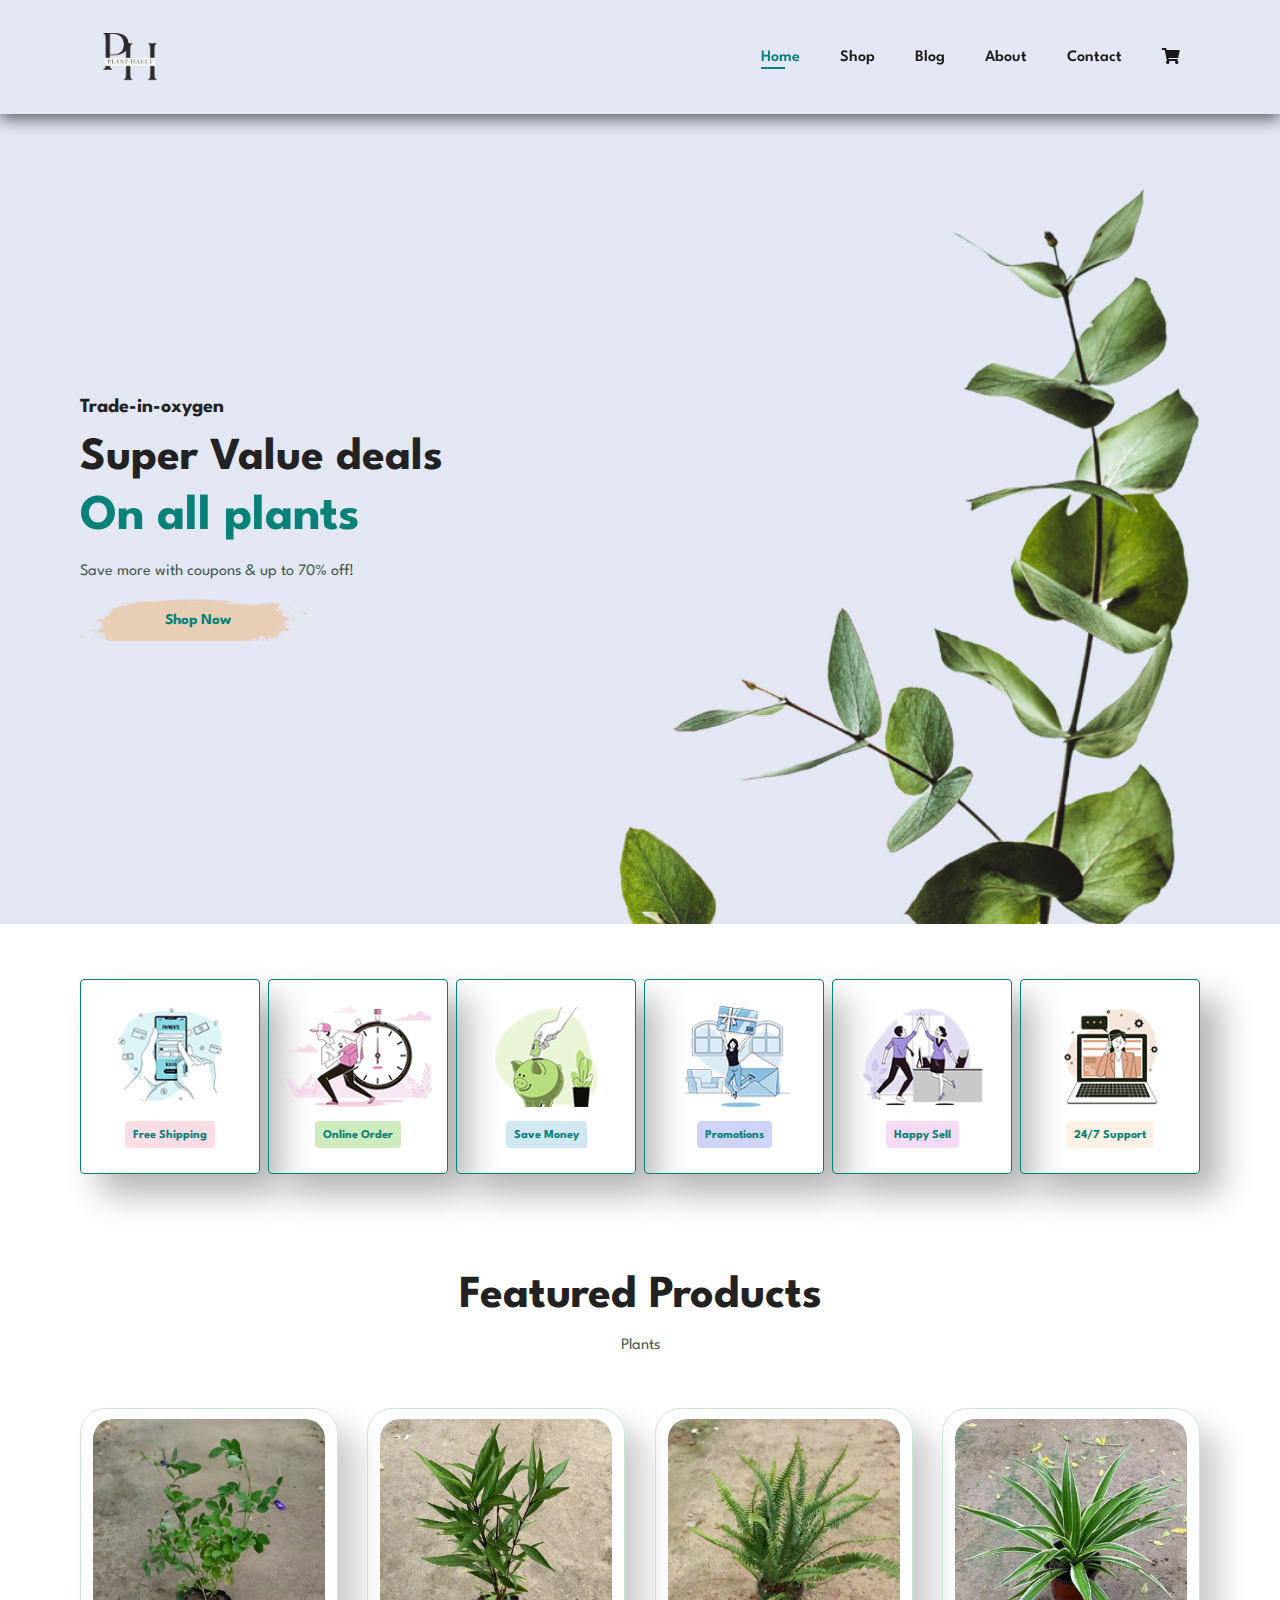
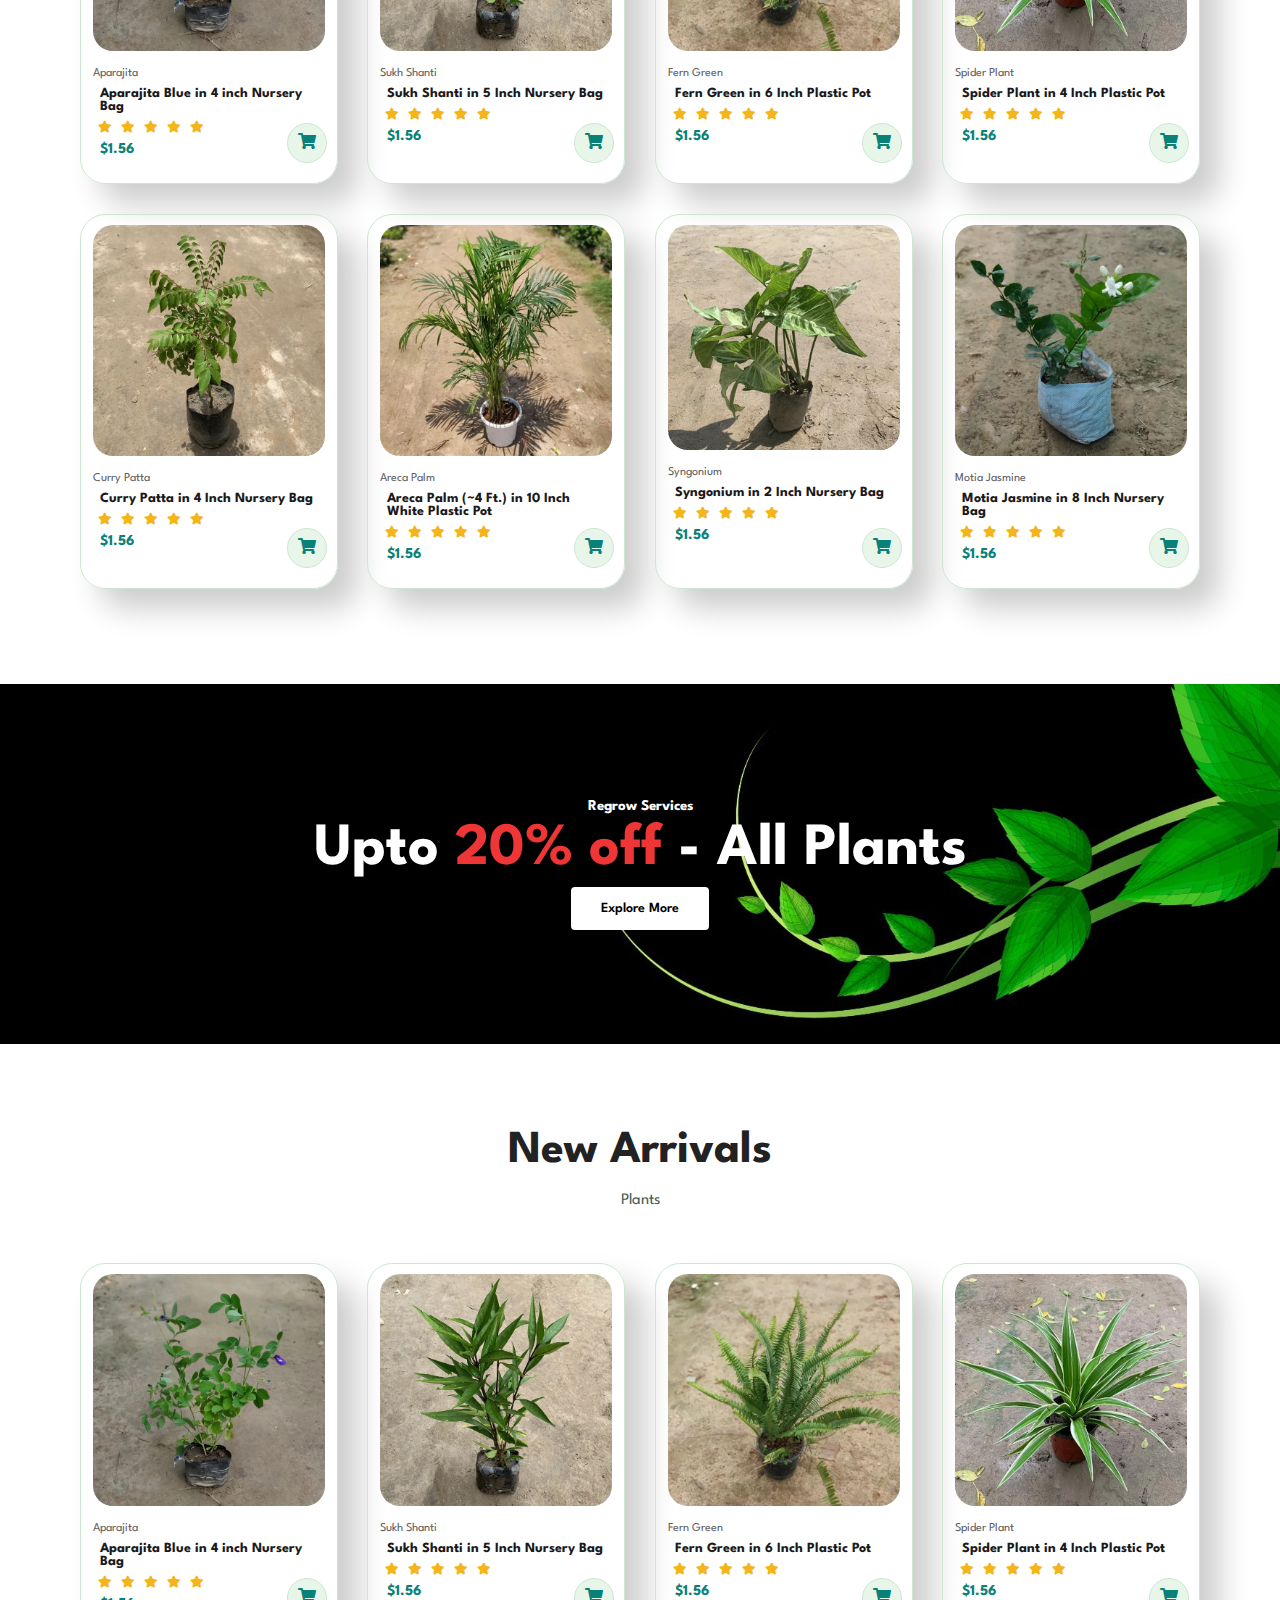
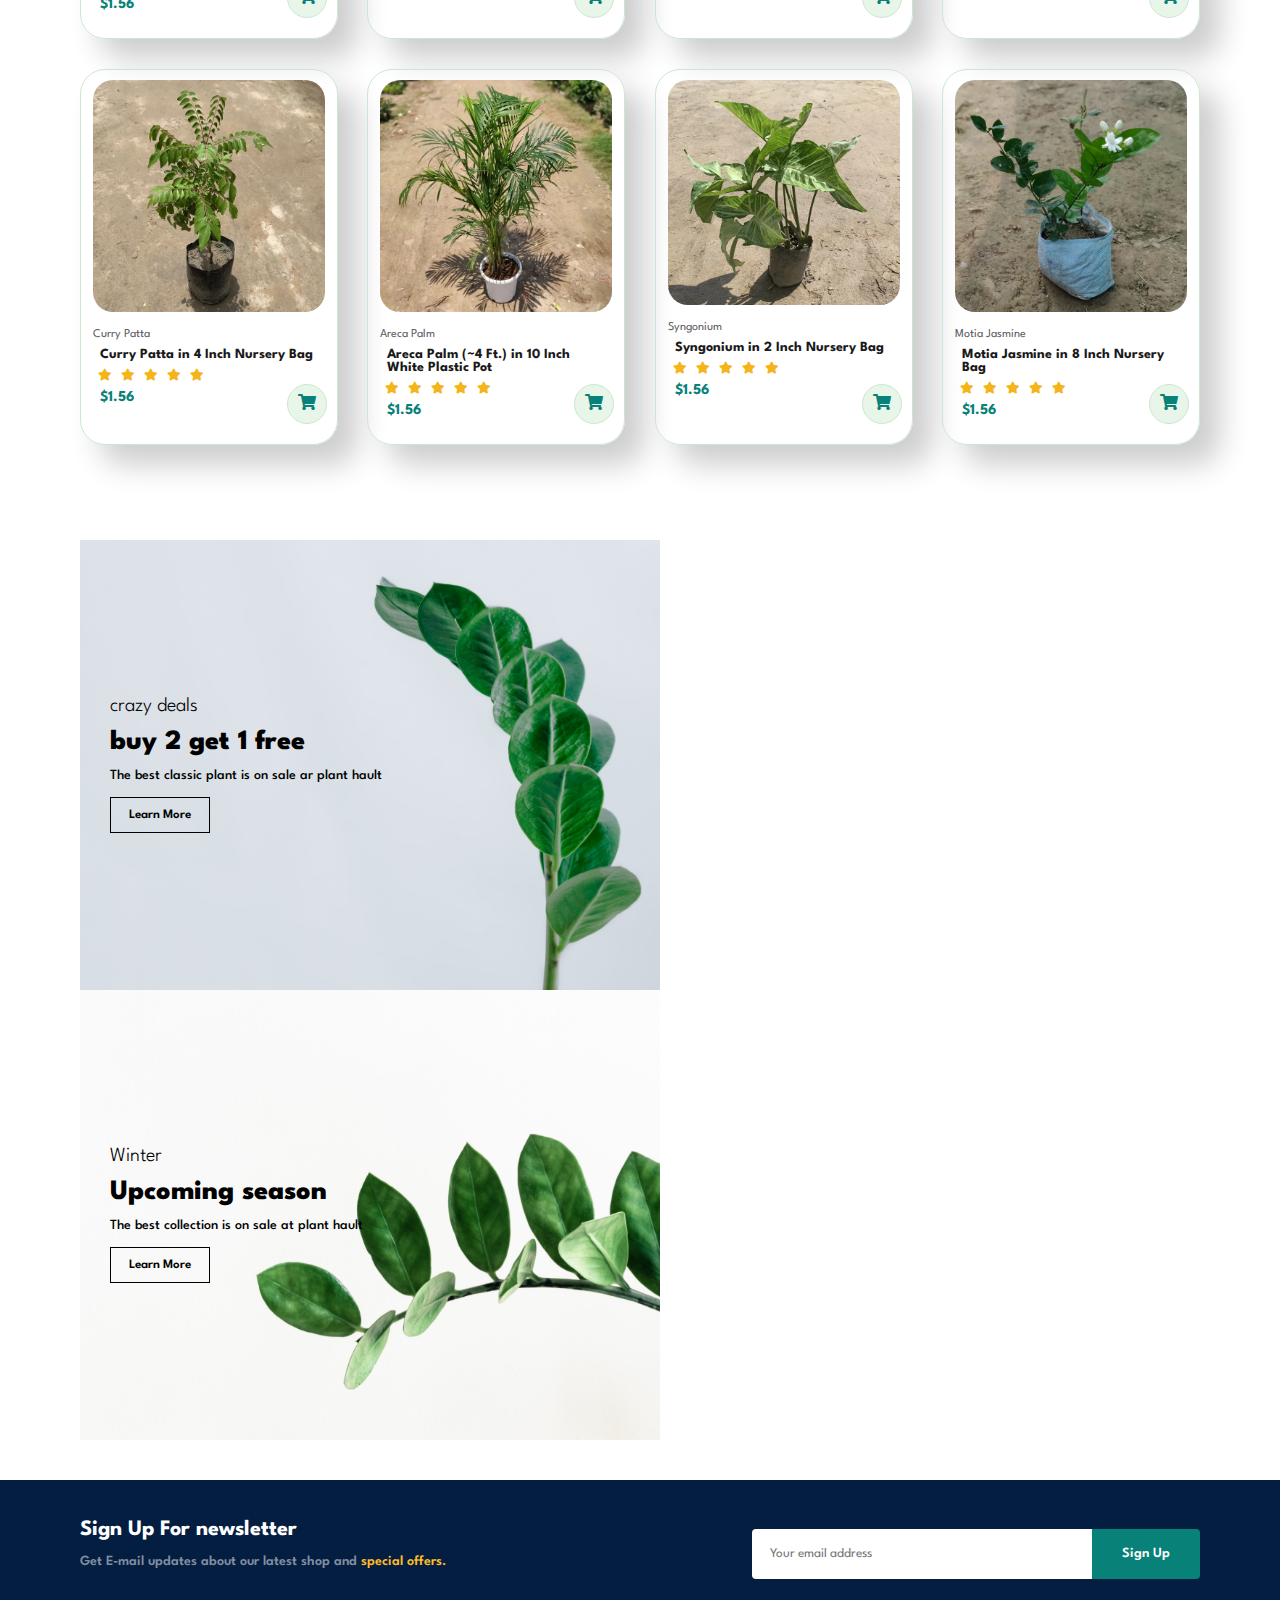
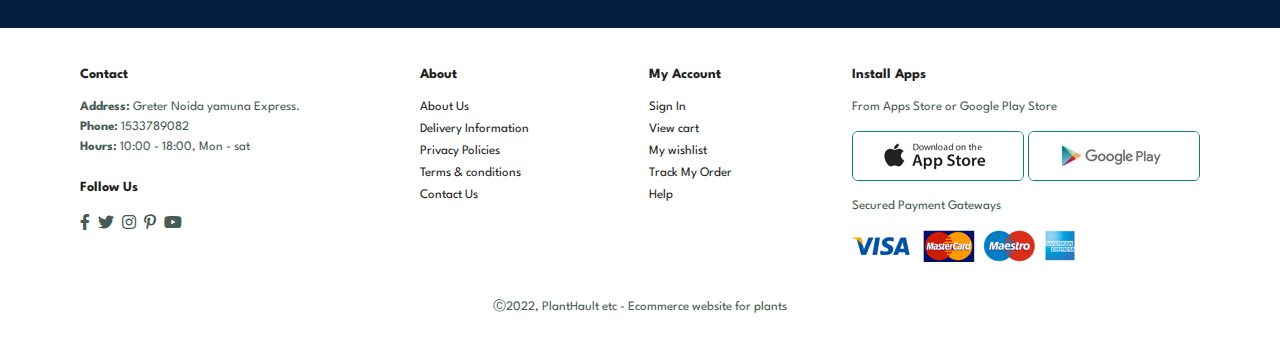
<file: index.html>
<!DOCTYPE html>
<html lang="en">
<head>
    <meta charset="UTF-8">
    <meta http-equiv="X-UA-Compatible" content="IE=edge">
    <meta name="viewport" content="width=device-width, initial-scale=1.0">
    <title>PLant Hault</title>
    <link rel="stylesheet" href="style.css">
    <link rel="stylesheet" href="https://use.fontawesome.com/releases/v5.15.4/css/all.css"/>

</head>
<body>
    <section id="header">
        <a href="#"><img src="./image/logo/logo.png" class="logo" alt=""></a>


        <div>
            <ul id="navbar">
                <li><a class="active" href="index.html">Home</a></li>
                <li><a href="shop.html">Shop</a></li>
                <li><a href="blog.html">Blog</a></li>
                <li><a href="about.html">About</a></li>
                <li><a href="contact.html">Contact</a></li>
                <li id="lg-bag"><a href="cart.html"><i class="fas fa-shopping-cart"></i></a></li>
                <a href="#" id="close"><i class="far fa-times-circle"></i></a>
            </ul>
        </div>
        <div id="mobile">
            <a href="cart.html"><i class="fas fa-shopping-cart"></i></a>
            <i id="bar" class="fas fa-outdent"></i>
        </div>
    </section>
    
    <section id="hero">
        <h4>Trade-in-oxygen</h4>
        <h2>Super Value deals</h2>
        <h1>On all plants</h1>
        <p>Save more with coupons & up to 70% off!</p>
        <button>Shop Now</button>
    </section>

    <section id="feature" class="section-p1">
        <div class="fe-box">
            <img src="./image/features/f1.png" alt="">
            <h6>Free Shipping</h6>
        </div>
        <div class="fe-box">
            <img src="./image/features/f2.png" alt="">
            <h6>Online Order</h6>
        </div>
        <div class="fe-box">
            <img src="./image/features/f3.png" alt="">
            <h6>Save Money</h6>
        </div>
        <div class="fe-box">
            <img src="./image/features/f4.png" alt="">
            <h6>Promotions</h6>
        </div>
        <div class="fe-box">
            <img src="./image/features/f5.png" alt="">
            <h6>Happy Sell</h6>
        </div>
        <div class="fe-box">
            <img src="./image/features/f6.png" alt="">
            <h6>24/7 Support</h6>
        </div>

    </section>

    <section id="product1" class="section-p1">
        <h2>Featured Products</h2>
        <p>Plants</p>
        <div class="pro-container">
            <div class="pro">
                <img src="./image/featured products/f1.webp" alt="">
                <div class="des">
                <span>Aparajita</span>
                <h5>Aparajita Blue in 4 inch Nursery Bag</h5>
                <div class="star">
                    <i class="fas fa-star"></i>
                    <i class="fas fa-star"></i>
                    <i class="fas fa-star"></i>
                    <i class="fas fa-star"></i>
                    <i class="fas fa-star"></i>
                </div>
                <h4>$1.56</h4>
            </div>
            <a href="#" class="cart"><i class="fas fa-shopping-cart "></i></a>
        </div>
        <div class="pro">
            <img src="./image/featured products/f2.webp" alt="">
            <div class="des">
            <span>Sukh Shanti</span>
            <h5>Sukh Shanti in 5 Inch Nursery Bag</h5>
            <div class="star">
                <i class="fas fa-star"></i>
                <i class="fas fa-star"></i>
                <i class="fas fa-star"></i>
                <i class="fas fa-star"></i>
                <i class="fas fa-star"></i>
            </div>
            <h4>$1.56</h4>
        </div>
        <a href="#" class="cart"><i class="fas fa-shopping-cart "></i></a>
    </div>
    <div class="pro">
        <img src="./image/featured products/f3.webp" alt="">
        <div class="des">
        <span>Fern Green</span>
        <h5>Fern Green in 6 Inch Plastic Pot</h5>
        <div class="star">
            <i class="fas fa-star"></i>
            <i class="fas fa-star"></i>
            <i class="fas fa-star"></i>
            <i class="fas fa-star"></i>
            <i class="fas fa-star"></i>
        </div>
        <h4>$1.56</h4>
    </div>
    <a href="#" class="cart"><i class="fas fa-shopping-cart "></i></a>
</div>
<div class="pro">
    <img src="./image/featured products/f4.webp" alt="">
    <div class="des">
    <span>Spider Plant</span>
    <h5>Spider Plant in 4 Inch Plastic Pot</h5>
    <div class="star">
        <i class="fas fa-star"></i>
        <i class="fas fa-star"></i>
        <i class="fas fa-star"></i>
        <i class="fas fa-star"></i>
        <i class="fas fa-star"></i>
    </div>
    <h4>$1.56</h4>
</div>
<a href="#" class="cart"><i class="fas fa-shopping-cart "></i></a>
</div>
<div class="pro">
    <img src="./image/featured products/f5.webp" alt="">
    <div class="des">
    <span>Curry Patta</span>
    <h5>Curry Patta in 4 Inch Nursery Bag</h5>
    <div class="star">
        <i class="fas fa-star"></i>
        <i class="fas fa-star"></i>
        <i class="fas fa-star"></i>
        <i class="fas fa-star"></i>
        <i class="fas fa-star"></i>
    </div>
    <h4>$1.56</h4>
</div>
<a href="#" class="cart"><i class="fas fa-shopping-cart "></i></a>
</div>
<div class="pro">
    <img src="./image/featured products/f6.webp" alt="">
    <div class="des">
    <span>Areca Palm</span>
    <h5>Areca Palm (~4 Ft.) in 10 Inch White Plastic Pot</h5>
    <div class="star">
        <i class="fas fa-star"></i>
        <i class="fas fa-star"></i>
        <i class="fas fa-star"></i>
        <i class="fas fa-star"></i>
        <i class="fas fa-star"></i>
    </div>
    <h4>$1.56</h4>
</div>
<a href="#" class="cart"><i class="fas fa-shopping-cart "></i></a>
</div>
<div class="pro">
    <img src="./image/featured products/f7.webp" alt="">
    <div class="des">
    <span>Syngonium</span>
    <h5>Syngonium in 2 Inch Nursery Bag</h5>
    <div class="star">
        <i class="fas fa-star"></i>
        <i class="fas fa-star"></i>
        <i class="fas fa-star"></i>
        <i class="fas fa-star"></i>
        <i class="fas fa-star"></i>
    </div>
    <h4>$1.56</h4>
</div>
<a href="#" class="cart"><i class="fas fa-shopping-cart "></i></a>
</div>
<div class="pro">
    <img src="./image/featured products/f8.webp" alt="">
    <div class="des">
    <span>Motia Jasmine</span>
    <h5>Motia Jasmine in 8 Inch Nursery Bag</h5>
    <div class="star">
        <i class="fas fa-star"></i>
        <i class="fas fa-star"></i>
        <i class="fas fa-star"></i>
        <i class="fas fa-star"></i>
        <i class="fas fa-star"></i>
    </div>
    <h4>$1.56</h4>
</div>
<a href="#" class="cart"><i class="fas fa-shopping-cart "></i></a>
</div>
    </div>
    </section>

    <section id="banner" class="section-m1">
        <h4>Regrow Services</h4>
        <h2>Upto <span> 20% off</span> - All Plants </h2>
        <button class="normal">Explore More</button>
    </section>

    <section id="product1" class="section-p1">
        <h2>New Arrivals</h2>
        <p>Plants</p>
        <div class="pro-container">
            <div class="pro">
                <img src="./image/featured products/f1.webp" alt="">
                <div class="des">
                <span>Aparajita</span>
                <h5>Aparajita Blue in 4 inch Nursery Bag</h5>
                <div class="star">
                    <i class="fas fa-star"></i>
                    <i class="fas fa-star"></i>
                    <i class="fas fa-star"></i>
                    <i class="fas fa-star"></i>
                    <i class="fas fa-star"></i>
                </div>
                <h4>$1.56</h4>
            </div>
            <a href="#" class="cart"><i class="fas fa-shopping-cart "></i></a>
        </div>
        <div class="pro">
            <img src="./image/featured products/f2.webp" alt="">
            <div class="des">
            <span>Sukh Shanti</span>
            <h5>Sukh Shanti in 5 Inch Nursery Bag</h5>
            <div class="star">
                <i class="fas fa-star"></i>
                <i class="fas fa-star"></i>
                <i class="fas fa-star"></i>
                <i class="fas fa-star"></i>
                <i class="fas fa-star"></i>
            </div>
            <h4>$1.56</h4>
        </div>
        <a href="#" class="cart"><i class="fas fa-shopping-cart "></i></a>
    </div>
    <div class="pro">
        <img src="./image/featured products/f3.webp" alt="">
        <div class="des">
        <span>Fern Green</span>
        <h5>Fern Green in 6 Inch Plastic Pot</h5>
        <div class="star">
            <i class="fas fa-star"></i>
            <i class="fas fa-star"></i>
            <i class="fas fa-star"></i>
            <i class="fas fa-star"></i>
            <i class="fas fa-star"></i>
        </div>
        <h4>$1.56</h4>
    </div>
    <a href="#" class="cart"><i class="fas fa-shopping-cart "></i></a>
</div>
<div class="pro">
    <img src="./image/featured products/f4.webp" alt="">
    <div class="des">
    <span>Spider Plant</span>
    <h5>Spider Plant in 4 Inch Plastic Pot</h5>
    <div class="star">
        <i class="fas fa-star"></i>
        <i class="fas fa-star"></i>
        <i class="fas fa-star"></i>
        <i class="fas fa-star"></i>
        <i class="fas fa-star"></i>
    </div>
    <h4>$1.56</h4>
</div>
<a href="#" class="cart"><i class="fas fa-shopping-cart "></i></a>
</div>
<div class="pro">
    <img src="./image/featured products/f5.webp" alt="">
    <div class="des">
    <span>Curry Patta</span>
    <h5>Curry Patta in 4 Inch Nursery Bag</h5>
    <div class="star">
        <i class="fas fa-star"></i>
        <i class="fas fa-star"></i>
        <i class="fas fa-star"></i>
        <i class="fas fa-star"></i>
        <i class="fas fa-star"></i>
    </div>
    <h4>$1.56</h4>
</div>
<a href="#" class="cart"><i class="fas fa-shopping-cart "></i></a>
</div>
<div class="pro">
    <img src="./image/featured products/f6.webp" alt="">
    <div class="des">
    <span>Areca Palm</span>
    <h5>Areca Palm (~4 Ft.) in 10 Inch White Plastic Pot</h5>
    <div class="star">
        <i class="fas fa-star"></i>
        <i class="fas fa-star"></i>
        <i class="fas fa-star"></i>
        <i class="fas fa-star"></i>
        <i class="fas fa-star"></i>
    </div>
    <h4>$1.56</h4>
</div>
<a href="#" class="cart"><i class="fas fa-shopping-cart "></i></a>
</div>
<div class="pro">
    <img src="./image/featured products/f7.webp" alt="">
    <div class="des">
    <span>Syngonium</span>
    <h5>Syngonium in 2 Inch Nursery Bag</h5>
    <div class="star">
        <i class="fas fa-star"></i>
        <i class="fas fa-star"></i>
        <i class="fas fa-star"></i>
        <i class="fas fa-star"></i>
        <i class="fas fa-star"></i>
    </div>
    <h4>$1.56</h4>
</div>
<a href="#" class="cart"><i class="fas fa-shopping-cart "></i></a>
</div>
<div class="pro">
    <img src="./image/featured products/f8.webp" alt="">
    <div class="des">
    <span>Motia Jasmine</span>
    <h5>Motia Jasmine in 8 Inch Nursery Bag</h5>
    <div class="star">
        <i class="fas fa-star"></i>
        <i class="fas fa-star"></i>
        <i class="fas fa-star"></i>
        <i class="fas fa-star"></i>
        <i class="fas fa-star"></i>
    </div>
    <h4>$1.56</h4>
</div>
<a href="#" class="cart"><i class="fas fa-shopping-cart "></i></a>
</div>
    </div>
    </section>

    <section id="sm-banner" class="section-p1" class="section-m1">
        <div class="banner-box">
            <h4>crazy deals</h4>
            <h2>buy 2 get 1 free</h2>
            <span>The best classic plant is on sale ar plant hault</span>
            <button class="white">Learn More</button>
        </div>
        <div class="banner-box banner-box2" >
            <h4>Winter</h4>
            <h2>Upcoming season</h2>
            <span>The best collection is on sale at plant hault</span>
            <button class="white">Learn More</button>
        </div>
    </section>
    <section id="newsletter" class="section-p1">
        <div class="newstext">
            <h4>Sign Up For newsletter</h4>
            <p>Get E-mail updates about our latest shop and <span> special offers.</span></p>
        </div>
        <div class="form">
            <input type="text" placeholder="Your email address">
            <button class="normal">Sign Up</button>
        </div>
    </section>
    <footer class="section-p1">
        <div class="col">
            <!-- <img class="logo" src="/image/logo/logo.png" alt="logo"> -->
            <h4>Contact</h4>
            <p>
               <strong>Address:</strong> Greter Noida yamuna Express.
            </p>
            <p>
                <strong>Phone:</strong> 1533789082
             </p>
             <p>
                <strong>Hours:</strong> 10:00 - 18:00, Mon - sat
             </p>
             <div class="follow">
                <h4>Follow Us</h4>
                <div class="icon">
                    <i class="fab fa-facebook-f"></i>
                    <i class="fab fa-twitter"></i>
                    <i class="fab fa-instagram"></i>
                    <i class="fab fa-pinterest-p"></i>
                    <i class="fab fa-youtube"></i>
                </div>
             </div>
        </div>
        <div class="col">
            <h4>About</h4>
            <a href="#">About Us</a>
            <a href="#">Delivery Information</a>
            <a href="#">Privacy Policies</a>
            <a href="#">Terms & conditions</a>
            <a href="#">Contact Us</a>
        </div>
        <div class="col">
            <h4>My Account</h4>
            <a href="#">Sign In </a>
            <a href="#">View cart</a>
            <a href="#">My wishlist</a>
            <a href="#">Track My Order</a>
            <a href="#">Help</a>
        </div>
        <div class="col install">
            <h4>Install Apps</h4>
            <p>From Apps Store or Google Play Store</p>
            <div class="row">
                <img src="./image/pay/app.jpg" alt="">
                <img src="./image/pay/play.jpg" alt="">
            </div>
            <p>Secured Payment Gateways</p>
            <img src="./image/pay/pay.png" alt="">
        </div>
        <div class="copyright">
            <p>Ⓒ2022, PlantHault etc - Ecommerce website for plants</p> 
        </div>
    </footer>

    <script src="/script.js"></script>
</body>
</html>
</file>
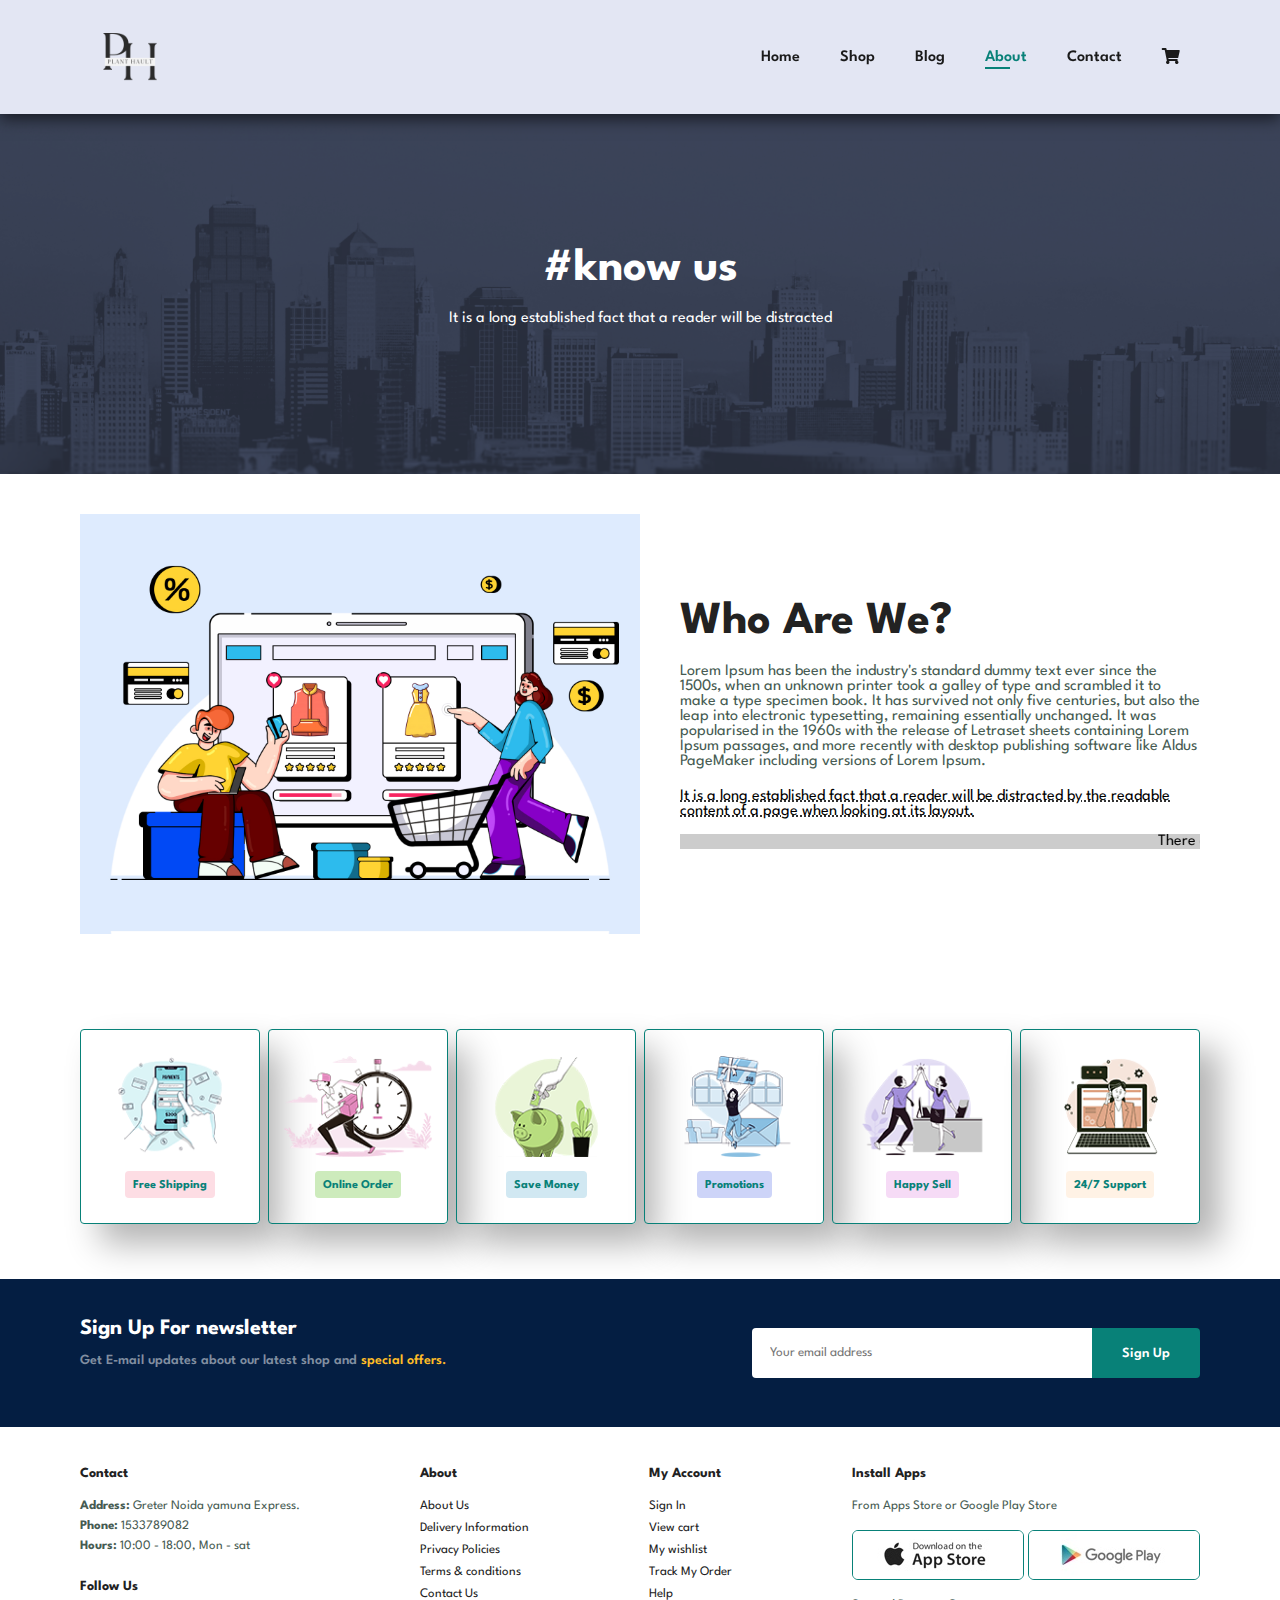
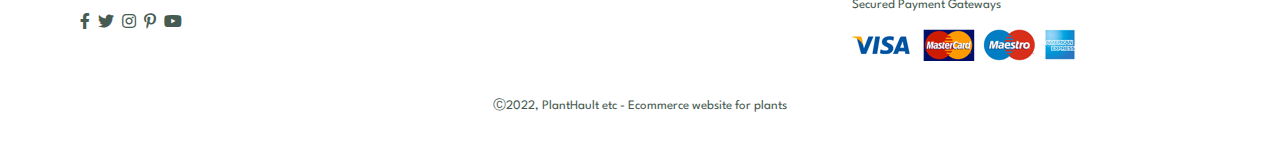
<file: about.html>
<!DOCTYPE html>
<html lang="en">
<head>
    <meta charset="UTF-8">
    <meta http-equiv="X-UA-Compatible" content="IE=edge">
    <meta name="viewport" content="width=device-width, initial-scale=1.0">
    <title>PLant Hault</title>
    <link rel="stylesheet" href="style.css">
    <link rel="stylesheet" href="https://use.fontawesome.com/releases/v5.15.4/css/all.css"/>

</head>
<body>
    <section id="header">
        <a href="#"><img src="./image/logo/logo.png" class="logo" alt=""></a>


        <div>
            <ul id="navbar">
                <li><a  href="index.html">Home</a></li>
                <li><a  href="shop.html">Shop</a></li>
                <li><a  href="blog.html">Blog</a></li>
                <li><a class="active" href="about.html">About</a></li>
                <li><a href="contact.html">Contact</a></li>
                <li id="lg-bag"><a href="cart.html"><i class="fas fa-shopping-cart"></i></a></li>
                <a href="#" id="close"><i class="far fa-times-circle"></i></a>
            </ul>
        </div>
        <div id="mobile">
            <a href="cart.html"><i class="fas fa-shopping-cart"></i></a>
            <i id="bar" class="fas fa-outdent"></i>
        </div>
    </section>
    <section id="page-header" class="about-header">
        
        <h2>#know us</h2>
        
        <p>It is a long established fact that a reader will be distracted </p>
    </section>

    <section id="about-head" class="section-p1">
        <img src="./image/About/a6.jpg" alt="">
        <div>
            <h2>
                Who Are We?
            </h2>
            <p>
                Lorem Ipsum has been the industry's standard dummy 
                text ever since the 1500s, when an unknown printer took a 
                galley of type and scrambled it to make a type specimen book. 
                It has survived not only five centuries, but also the leap into 
                electronic typesetting, remaining essentially unchanged. 
                It was popularised in the 1960s with the release of Letraset 
                sheets containing Lorem Ipsum passages, and more recently with 
                desktop publishing software like Aldus PageMaker including 
                versions of Lorem Ipsum.
            </p>
            <abbr title="">It is a long established fact that a reader will be distracted by the readable content of a page when looking at its layout. </abbr>
            
            <br><br>
            <marquee bgcolor="#ccc" loop="-1" scrollamount="5" width="100%" >There are many variations of passages of Lorem Ipsum available, but the majority have suffered alteration in some form, by injected humour, or randomised words which don't look even slightly believable.</marquee>
        </div>
    </section>
    <section id="feature" class="section-p1">
        <div class="fe-box">
            <img src="./image/features/f1.png" alt="">
            <h6>Free Shipping</h6>
        </div>
        <div class="fe-box">
            <img src="./image/features/f2.png" alt="">
            <h6>Online Order</h6>
        </div>
        <div class="fe-box">
            <img src="./image/features/f3.png" alt="">
            <h6>Save Money</h6>
        </div>
        <div class="fe-box">
            <img src="./image/features/f4.png" alt="">
            <h6>Promotions</h6>
        </div>
        <div class="fe-box">
            <img src="./image/features/f5.png" alt="">
            <h6>Happy Sell</h6>
        </div>
        <div class="fe-box">
            <img src="./image/features/f6.png" alt="">
            <h6>24/7 Support</h6>
        </div>

    </section>
    
    <section id="newsletter" class="section-p1">
        <div class="newstext">
            <h4>Sign Up For newsletter</h4>
            <p>Get E-mail updates about our latest shop and <span> special offers.</span></p>
        </div>
        <div class="form">
            <input type="text" placeholder="Your email address">
            <button class="normal">Sign Up</button>
        </div>
    </section>
    <footer class="section-p1">
        <div class="col">
            <!-- <img class="logo" src="/image/logo/logo.png" alt="logo"> -->
            <h4>Contact</h4>
            <p>
               <strong>Address:</strong> Greter Noida yamuna Express.
            </p>
            <p>
                <strong>Phone:</strong> 1533789082
             </p>
             <p>
                <strong>Hours:</strong> 10:00 - 18:00, Mon - sat
             </p>
             <div class="follow">
                <h4>Follow Us</h4>
                <div class="icon">
                    <i class="fab fa-facebook-f"></i>
                    <i class="fab fa-twitter"></i>
                    <i class="fab fa-instagram"></i>
                    <i class="fab fa-pinterest-p"></i>
                    <i class="fab fa-youtube"></i>
                </div>
             </div>
        </div>
        <div class="col">
            <h4>About</h4>
            <a href="#">About Us</a>
            <a href="#">Delivery Information</a>
            <a href="#">Privacy Policies</a>
            <a href="#">Terms & conditions</a>
            <a href="#">Contact Us</a>
        </div>
        <div class="col">
            <h4>My Account</h4>
            <a href="#">Sign In </a>
            <a href="#">View cart</a>
            <a href="#">My wishlist</a>
            <a href="#">Track My Order</a>
            <a href="#">Help</a>
        </div>
        <div class="col install">
            <h4>Install Apps</h4>
            <p>From Apps Store or Google Play Store</p>
            <div class="row">
                <img src="./image/pay/app.jpg" alt="">
                <img src="./image/pay/play.jpg" alt="">
            </div>
            <p>Secured Payment Gateways</p>
            <img src="./image/pay/pay.png" alt="">
        </div>
        <div class="copyright">
            <p>Ⓒ2022, PlantHault etc - Ecommerce website for plants</p> 
        </div>
    </footer>

    <script src="/script.js"></script>
</body>
</html>
</file>
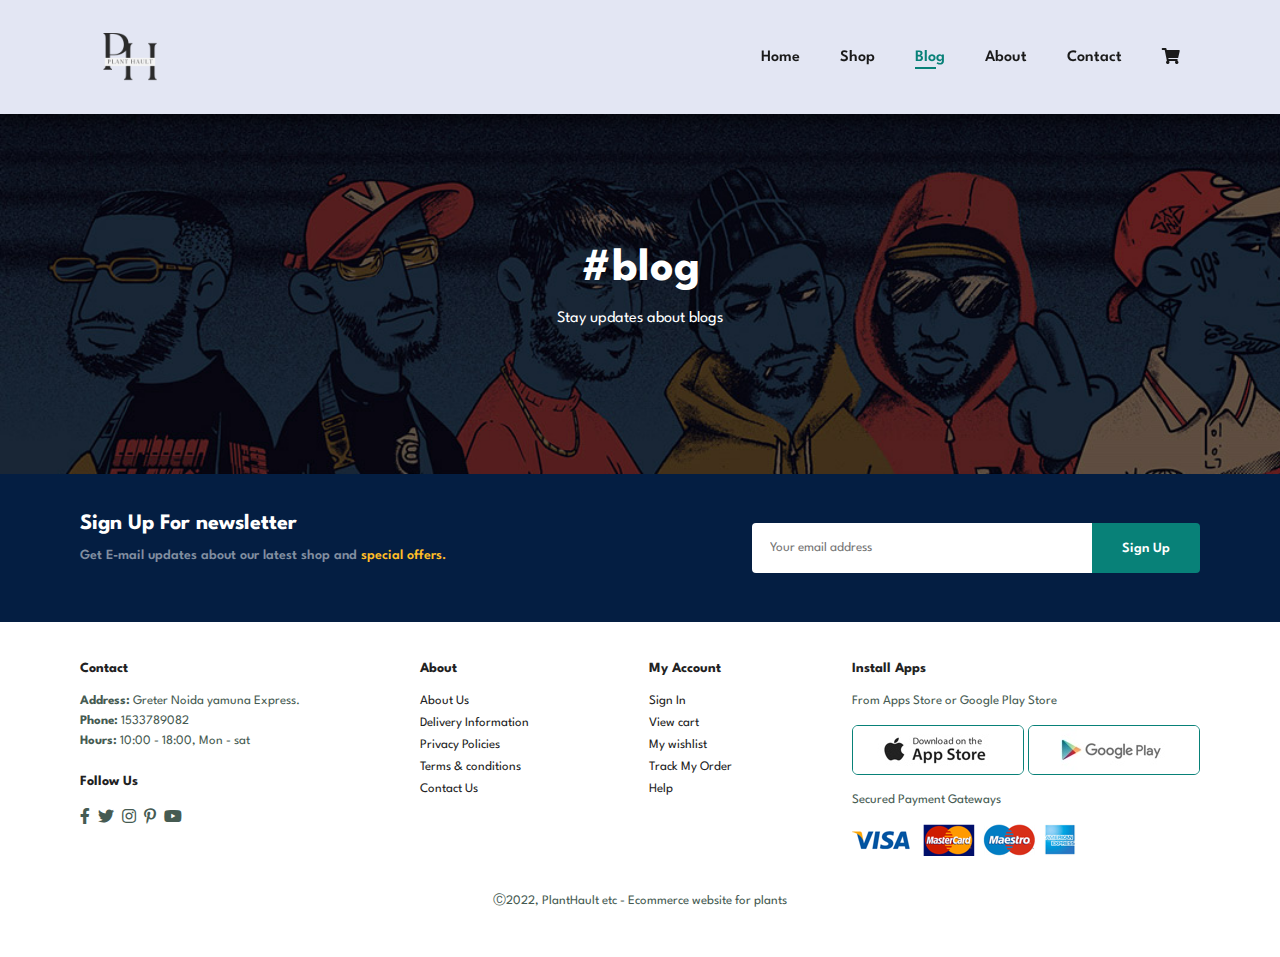
<file: blog.html>
<!DOCTYPE html>
<html lang="en">
<head>
    <meta charset="UTF-8">
    <meta http-equiv="X-UA-Compatible" content="IE=edge">
    <meta name="viewport" content="width=device-width, initial-scale=1.0">
    <title>PLant Hault</title>
    <link rel="stylesheet" href="style.css">
    <link rel="stylesheet" href="https://use.fontawesome.com/releases/v5.15.4/css/all.css"/>

</head>
<body>
    <section id="header">
        <a href="#"><img src="./image/logo/logo.png" class="logo" alt=""></a>


        <div>
            <ul id="navbar">
                <li><a  href="index.html">Home</a></li>
                <li><a  href="shop.html">Shop</a></li>
                <li><a  class="active" href="blog.html">Blog</a></li>
                <li><a href="about.html">About</a></li>
                <li><a href="contact.html">Contact</a></li>
                <li id="lg-bag"><a href="cart.html"><i class="fas fa-shopping-cart"></i></a></li>
                <a href="#" id="close"><i class="far fa-times-circle"></i></a>
            </ul>
        </div>
        <div id="mobile">
            <a href="cart.html"><i class="fas fa-shopping-cart"></i></a>
            <i id="bar" class="fas fa-outdent"></i>
        </div>
    </section>
    <section id="page-header">
        
        <h2>#blog</h2>
        
        <p>Stay updates about blogs</p>
        
    </section>
 
    <section id="newsletter" class="section-p1">
        <div class="newstext">
            <h4>Sign Up For newsletter</h4>
            <p>Get E-mail updates about our latest shop and <span> special offers.</span></p>
        </div>
        <div class="form">
            <input type="text" placeholder="Your email address">
            <button class="normal">Sign Up</button>
        </div>
    </section>
    <footer class="section-p1">
        <div class="col">
            <!-- <img class="logo" src="/image/logo/logo.png" alt="logo"> -->
            <h4>Contact</h4>
            <p>
               <strong>Address:</strong> Greter Noida yamuna Express.
            </p>
            <p>
                <strong>Phone:</strong> 1533789082
             </p>
             <p>
                <strong>Hours:</strong> 10:00 - 18:00, Mon - sat
             </p>
             <div class="follow">
                <h4>Follow Us</h4>
                <div class="icon">
                    <i class="fab fa-facebook-f"></i>
                    <i class="fab fa-twitter"></i>
                    <i class="fab fa-instagram"></i>
                    <i class="fab fa-pinterest-p"></i>
                    <i class="fab fa-youtube"></i>
                </div>
             </div>
        </div>
        <div class="col">
            <h4>About</h4>
            <a href="#">About Us</a>
            <a href="#">Delivery Information</a>
            <a href="#">Privacy Policies</a>
            <a href="#">Terms & conditions</a>
            <a href="#">Contact Us</a>
        </div>
        <div class="col">
            <h4>My Account</h4>
            <a href="#">Sign In </a>
            <a href="#">View cart</a>
            <a href="#">My wishlist</a>
            <a href="#">Track My Order</a>
            <a href="#">Help</a>
        </div>
        <div class="col install">
            <h4>Install Apps</h4>
            <p>From Apps Store or Google Play Store</p>
            <div class="row">
                <img src="./image/pay/app.jpg" alt="">
                <img src="./image/pay/play.jpg" alt="">
            </div>
            <p>Secured Payment Gateways</p>
            <img src="./image/pay/pay.png" alt="">
        </div>
        <div class="copyright">
            <p>Ⓒ2022, PlantHault etc - Ecommerce website for plants</p> 
        </div>
    </footer>

    <script src="/script.js"></script>
</body>
</html>
</file>
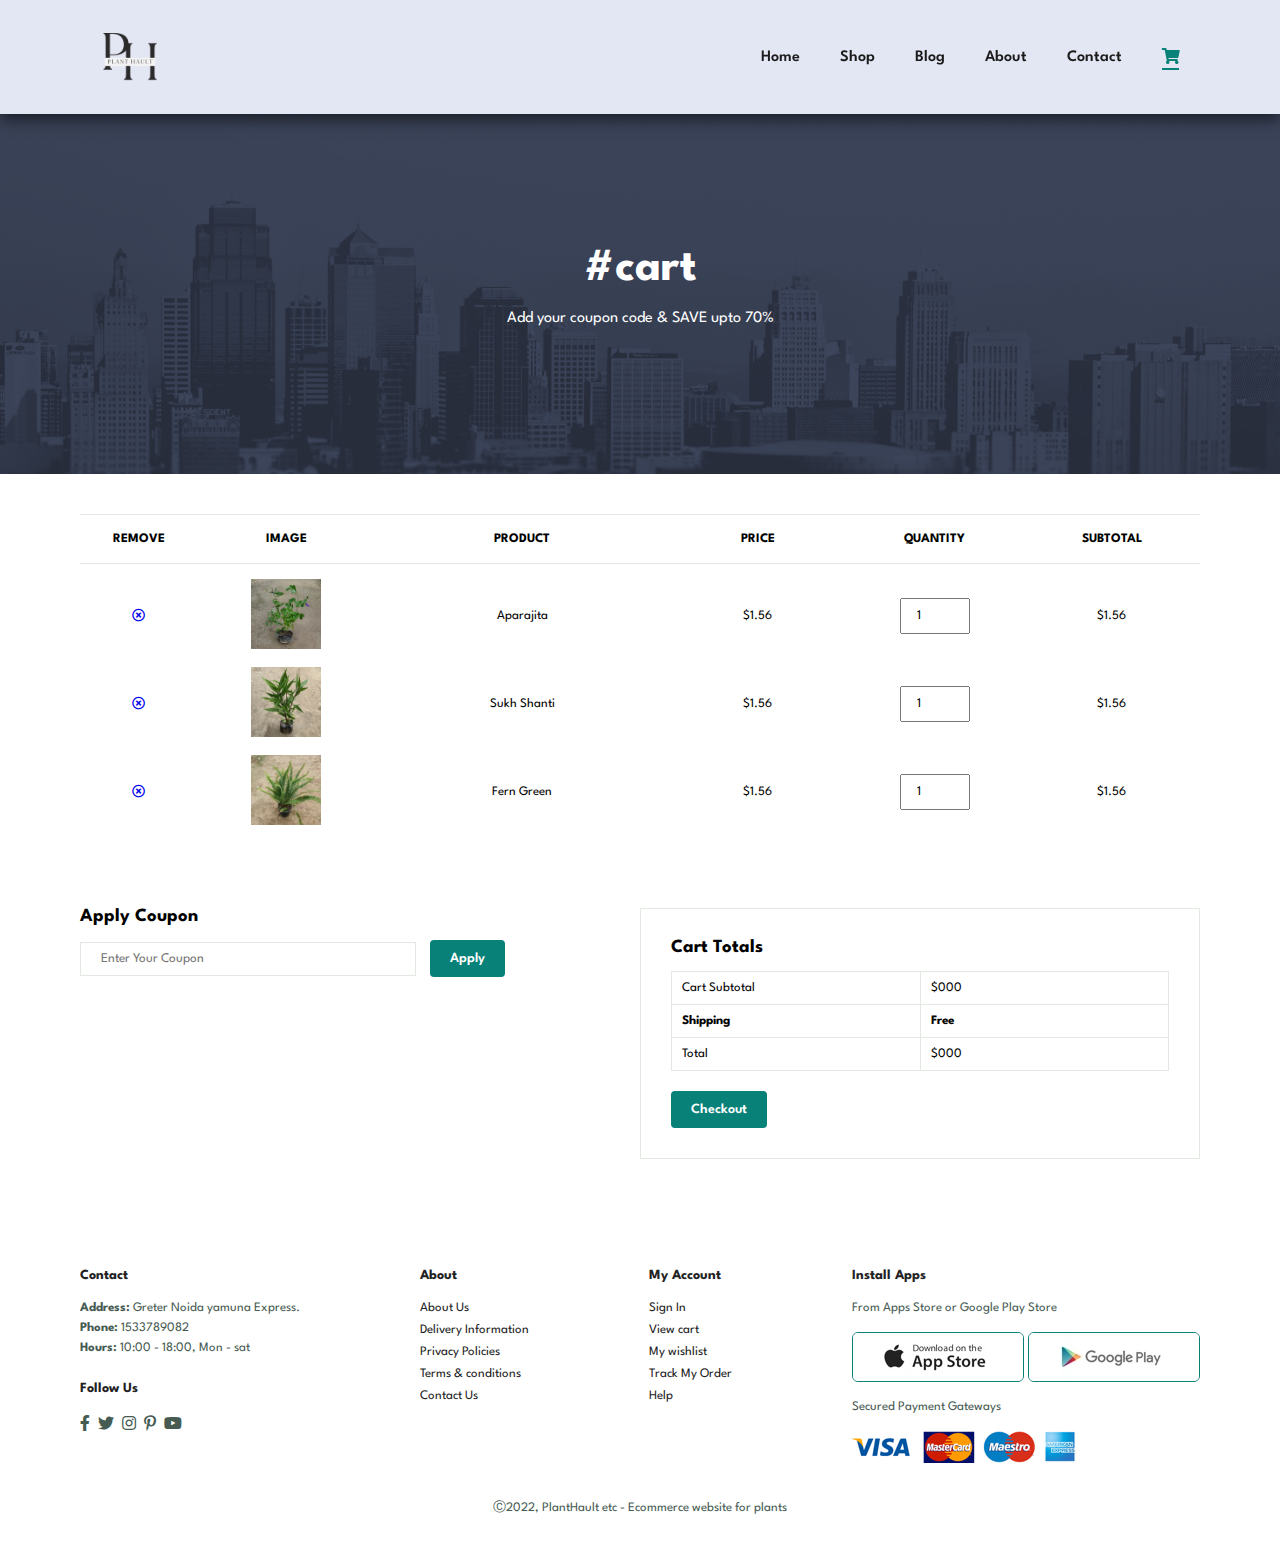
<file: cart.html>
<!DOCTYPE html>
<html lang="en">
<head>
    <meta charset="UTF-8">
    <meta http-equiv="X-UA-Compatible" content="IE=edge">
    <meta name="viewport" content="width=device-width, initial-scale=1.0">
    <title>PLant Hault</title>
    <link rel="stylesheet" href="style.css">
    <link rel="stylesheet" href="https://use.fontawesome.com/releases/v5.15.4/css/all.css"/>

</head>
<body>
    <section id="header">
        <a href="#"><img src="./image/logo/logo.png" class="logo" alt=""></a>


        <div>
            <ul id="navbar">
                <li><a  href="index.html">Home</a></li>
                <li><a  href="shop.html">Shop</a></li>
                <li><a  href="blog.html">Blog</a></li>
                <li><a href="about.html">About</a></li>
                <li><a   href="contact.html">Contact</a></li>
                <li id="lg-bag"><a class="active" href="cart.html"><i class="fas fa-shopping-cart"></i></a></li>
                <a href="#" id="close"><i class="far fa-times-circle"></i></a>
            </ul>
        </div>
        <div id="mobile">
            <a href="cart.html"><i class="fas fa-shopping-cart"></i></a>
            <i id="bar" class="fas fa-outdent"></i>
        </div>
    </section>
    <section id="page-header" class="about-header">
        
        <h2>#cart</h2>
        
        <p>Add your coupon code & SAVE upto 70% </p>
    </section>

    <section id="cart" class="section-p1">
        <table width="100%">
            <thead>
                <tr>
                    <td> Remove</td>
                    <td> Image</td>
                    <td> Product</td>
                    <td> Price</td>
                    <td> Quantity</td>
                    <td> Subtotal</td>   
                </tr>
            </thead>
            <tbody>
                <tr>
                    <td><a href="#"><i class="far fa-times-circle"></i></a></td>
                    <td><img src="./image/featured products/f1.webp" alt=""></td>
                    <td>Aparajita</td>
                    <td>$1.56</td>
                    <td><input type="number" value="1"></td>
                    <td>$1.56</td>
                </tr>
                <tr>
                    <td><a href="#"><i class="far fa-times-circle"></i></a></td>
                    <td><img src="./image/featured products/f2.webp" alt=""></td>
                    <td>Sukh Shanti</td>
                    <td>$1.56</td>
                    <td><input type="number" value="1"></td>
                    <td>$1.56</td>
                </tr>
                <tr>
                    <td><a href="#"><i class="far fa-times-circle"></i></a></td>
                    <td><img src="./image/featured products/f3.webp" alt=""></td>
                    <td>Fern Green</td>
                    <td>$1.56</td>
                    <td><input type="number" value="1"></td>
                    <td>$1.56</td>
                </tr>
            </tbody>
        </table>
    </section>

    <section id="cart-add" class="section-p1">
        <div class="coupon">
            <h3>Apply Coupon</h3>
            <div>
                <input type="text" placeholder="Enter Your Coupon">
                <button class="normal">Apply</button>
            </div>
        </div>
        <div id="subtotal">
            <h3>Cart Totals</h3>
            <table>
                <tr>
                    <td>Cart Subtotal</td>
                    <td>$000</td>
                </tr>
                <tr>
                    <td><strong>Shipping</strong> </td>
                    <td><strong>Free</strong> </td>

                </tr>
                <tr>
                    <td>Total</td>
                    <td>$000</td>
                </tr>
            </table>
            <button class="normal">Checkout</button>
        </div>
    </section>
    

    
    <footer class="section-p1">
        <div class="col">
            <!-- <img class="logo" src="/image/logo/logo.png" alt="logo"> -->
            <h4>Contact</h4>
            <p>
               <strong>Address:</strong> Greter Noida yamuna Express.
            </p>
            <p>
                <strong>Phone:</strong> 1533789082
             </p>
             <p>
                <strong>Hours:</strong> 10:00 - 18:00, Mon - sat
             </p>
             <div class="follow">
                <h4>Follow Us</h4>
                <div class="icon">
                    <i class="fab fa-facebook-f"></i>
                    <i class="fab fa-twitter"></i>
                    <i class="fab fa-instagram"></i>
                    <i class="fab fa-pinterest-p"></i>
                    <i class="fab fa-youtube"></i>
                </div>
             </div>
        </div>
        <div class="col">
            <h4>About</h4>
            <a href="#">About Us</a>
            <a href="#">Delivery Information</a>
            <a href="#">Privacy Policies</a>
            <a href="#">Terms & conditions</a>
            <a href="#">Contact Us</a>
        </div>
        <div class="col">
            <h4>My Account</h4>
            <a href="#">Sign In </a>
            <a href="#">View cart</a>
            <a href="#">My wishlist</a>
            <a href="#">Track My Order</a>
            <a href="#">Help</a>
        </div>
        <div class="col install">
            <h4>Install Apps</h4>
            <p>From Apps Store or Google Play Store</p>
            <div class="row">
                <img src="./image/pay/app.jpg" alt="">
                <img src="./image/pay/play.jpg" alt="">
            </div>
            <p>Secured Payment Gateways</p>
            <img src="./image/pay/pay.png" alt="">
        </div>
        <div class="copyright">
            <p>Ⓒ2022, PlantHault etc - Ecommerce website for plants</p> 
        </div>
    </footer>

    <script src="/script.js"></script>
</body>
</html>
</file>
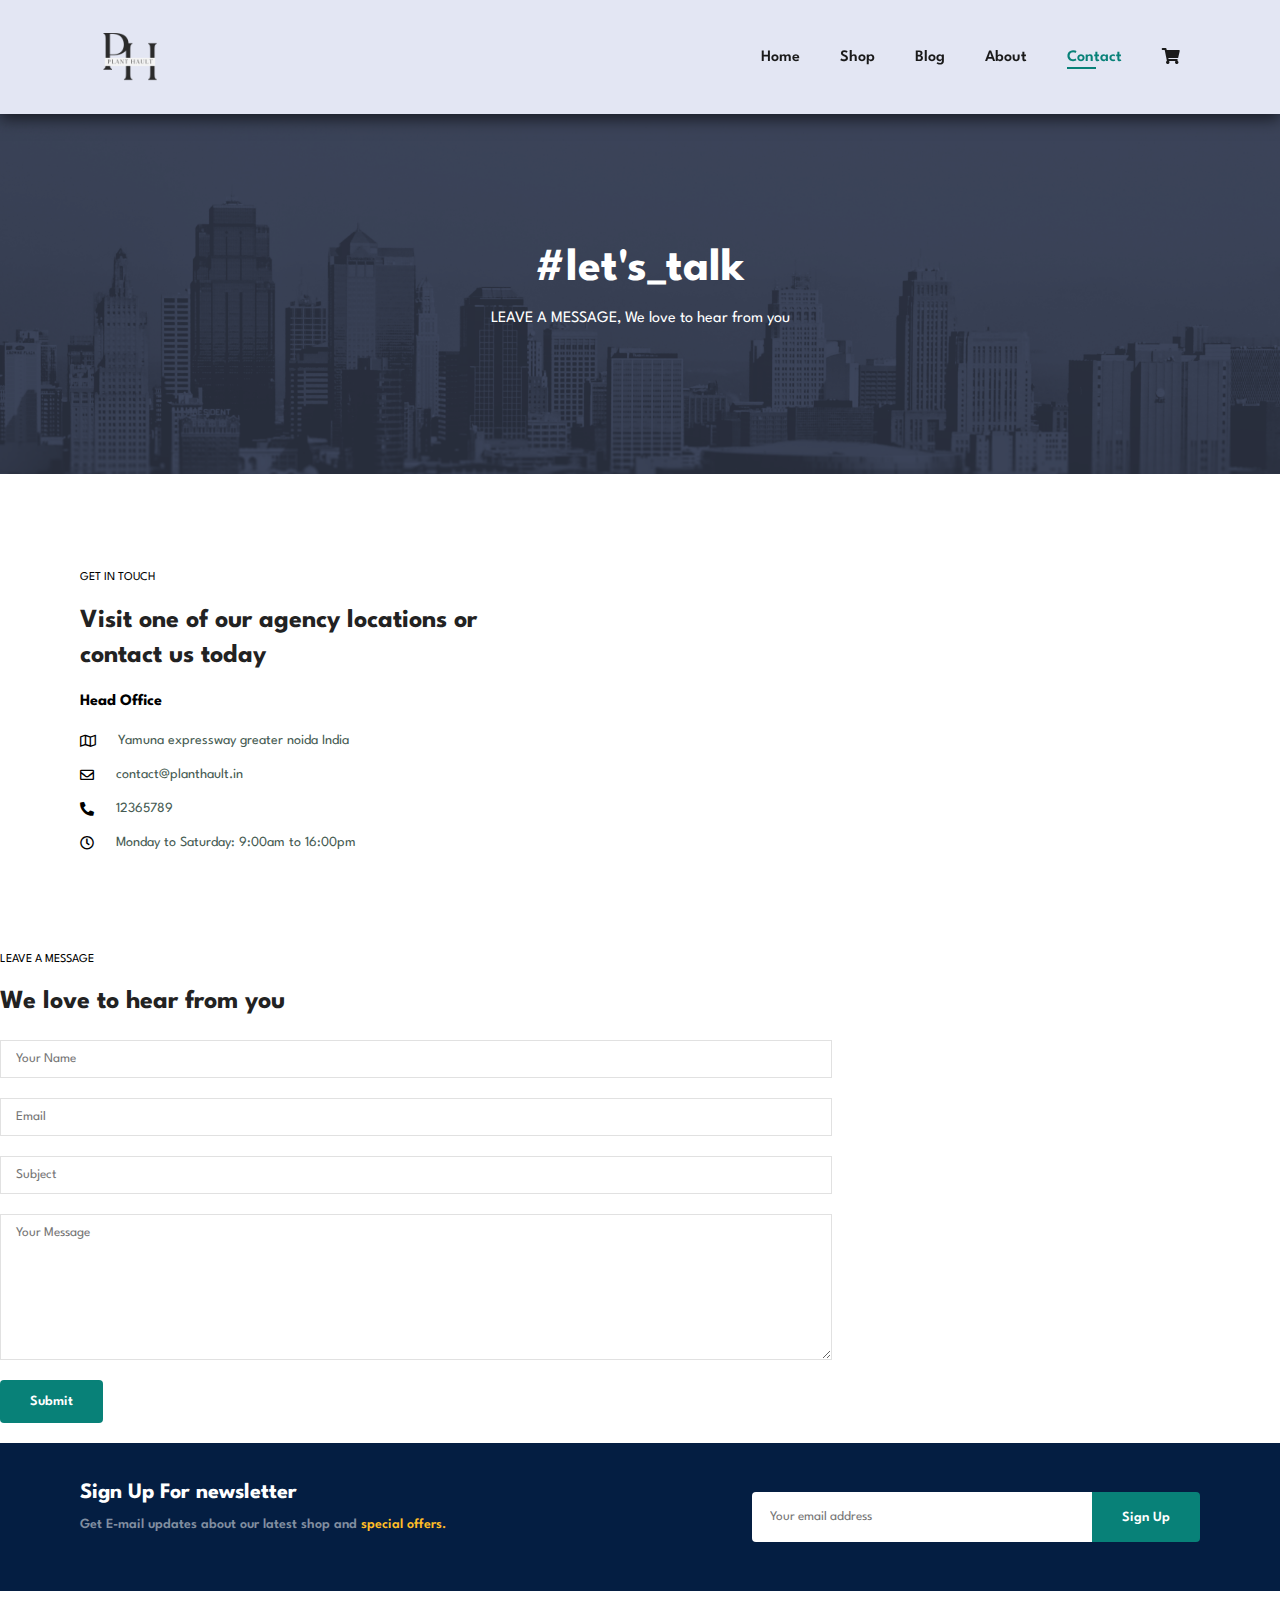
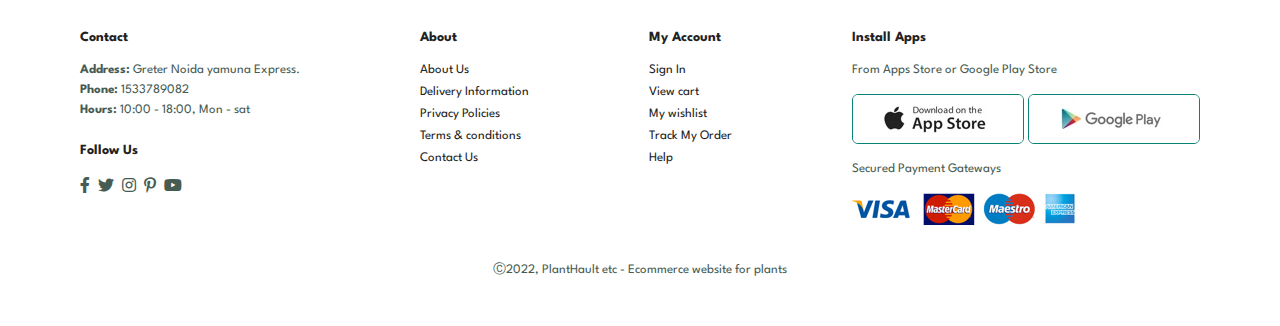
<file: contact.html>
<!DOCTYPE html>
<html lang="en">
<head>
    <meta charset="UTF-8">
    <meta http-equiv="X-UA-Compatible" content="IE=edge">
    <meta name="viewport" content="width=device-width, initial-scale=1.0">
    <title>PLant Hault</title>
    <link rel="stylesheet" href="style.css">
    <link rel="stylesheet" href="https://use.fontawesome.com/releases/v5.15.4/css/all.css"/>

</head>
<body>
    <section id="header">
        <a href="#"><img src="./image/logo/logo.png" class="logo" alt=""></a>


        <div>
            <ul id="navbar">
                <li><a  href="index.html">Home</a></li>
                <li><a  href="shop.html">Shop</a></li>
                <li><a  href="blog.html">Blog</a></li>
                <li><a href="about.html">About</a></li>
                <li><a class="active"  href="contact.html">Contact</a></li>
                <li id="lg-bag"><a href="cart.html"><i class="fas fa-shopping-cart"></i></a></li>
                <a href="#" id="close"><i class="far fa-times-circle"></i></a>
            </ul>
        </div>
        <div id="mobile">
            <a href="cart.html"><i class="fas fa-shopping-cart"></i></a>
            <i id="bar" class="fas fa-outdent"></i>
        </div>
    </section>
    <section id="page-header" class="about-header">
        
        <h2>#let's_talk</h2>
        
        <p>LEAVE A MESSAGE, We love to hear from you </p>
    </section>

    <section id="contact-details" class="section-p1">
        <div class="details">
            <span>GET IN TOUCH </span>
            <h2>Visit one of our agency locations or contact us today</h2>
            <h3>Head Office</h3>
            <div>
                <li>
                    <i class="far fa-map"></i>
                    <p>Yamuna expressway greater noida India</p>
                </li>
                <li>
                    <i class="far fa-envelope"></i>
                    <p>contact@planthault.in</p>
                </li>
                <li>
                    <i class="fas fa-phone-alt"></i>
                    <p>12365789</p>
                </li>
                <li>
                    <i class="far fa-clock"></i>
                    <p>Monday to Saturday: 9:00am to 16:00pm</p>

                </li>
            </div>
        </div>
        <div class="map">
            <iframe src="https://www.google.com/maps/embed?pb=!1m18!1m12!1m3!1d3510.7449309206763!2d77.53976791515214!3d28.366560182523514!2m3!1f0!2f0!3f0!3m2!1i1024!2i768!4f13.1!3m3!1m2!1s0x390cc7365a740e65%3A0xd0d60a62e55ab171!2sGalgotias%20University!5e0!3m2!1sen!2sin!4v1669641570067!5m2!1sen!2sin" width="600" height="450" style="border:0;" allowfullscreen="" loading="lazy" referrerpolicy="no-referrer-when-downgrade"></iframe>
        </div>
        
    </section>

    <section id="form-details">
        <form action="">
            <span>LEAVE A MESSAGE</span>
            <h2>We love to hear from you</h2>
            <input type="text" placeholder="Your Name">
            <input type="text" placeholder="Email">
            <input type="text" placeholder="Subject">
            <textarea name="" id="" cols="30" rows="10" placeholder="Your Message"></textarea>
            <button class="normal">Submit</button>
        </form>
    </section>
    
    <section id="newsletter" class="section-p1">
        <div class="newstext">
            <h4>Sign Up For newsletter</h4>
            <p>Get E-mail updates about our latest shop and <span> special offers.</span></p>
        </div>
        <div class="form">
            <input type="text" placeholder="Your email address">
            <button class="normal">Sign Up</button>
        </div>
    </section>
    <footer class="section-p1">
        <div class="col">
            <!-- <img class="logo" src="/image/logo/logo.png" alt="logo"> -->
            <h4>Contact</h4>
            <p>
               <strong>Address:</strong> Greter Noida yamuna Express.
            </p>
            <p>
                <strong>Phone:</strong> 1533789082
             </p>
             <p>
                <strong>Hours:</strong> 10:00 - 18:00, Mon - sat
             </p>
             <div class="follow">
                <h4>Follow Us</h4>
                <div class="icon">
                    <i class="fab fa-facebook-f"></i>
                    <i class="fab fa-twitter"></i>
                    <i class="fab fa-instagram"></i>
                    <i class="fab fa-pinterest-p"></i>
                    <i class="fab fa-youtube"></i>
                </div>
             </div>
        </div>
        <div class="col">
            <h4>About</h4>
            <a href="#">About Us</a>
            <a href="#">Delivery Information</a>
            <a href="#">Privacy Policies</a>
            <a href="#">Terms & conditions</a>
            <a href="#">Contact Us</a>
        </div>
        <div class="col">
            <h4>My Account</h4>
            <a href="#">Sign In </a>
            <a href="#">View cart</a>
            <a href="#">My wishlist</a>
            <a href="#">Track My Order</a>
            <a href="#">Help</a>
        </div>
        <div class="col install">
            <h4>Install Apps</h4>
            <p>From Apps Store or Google Play Store</p>
            <div class="row">
                <img src="./image/pay/app.jpg" alt="">
                <img src="./image/pay/play.jpg" alt="">
            </div>
            <p>Secured Payment Gateways</p>
            <img src="./image/pay/pay.png" alt="">
        </div>
        <div class="copyright">
            <p>Ⓒ2022, PlantHault etc - Ecommerce website for plants</p> 
        </div>
    </footer>

    <script src="/script.js"></script>
</body>
</html>
</file>
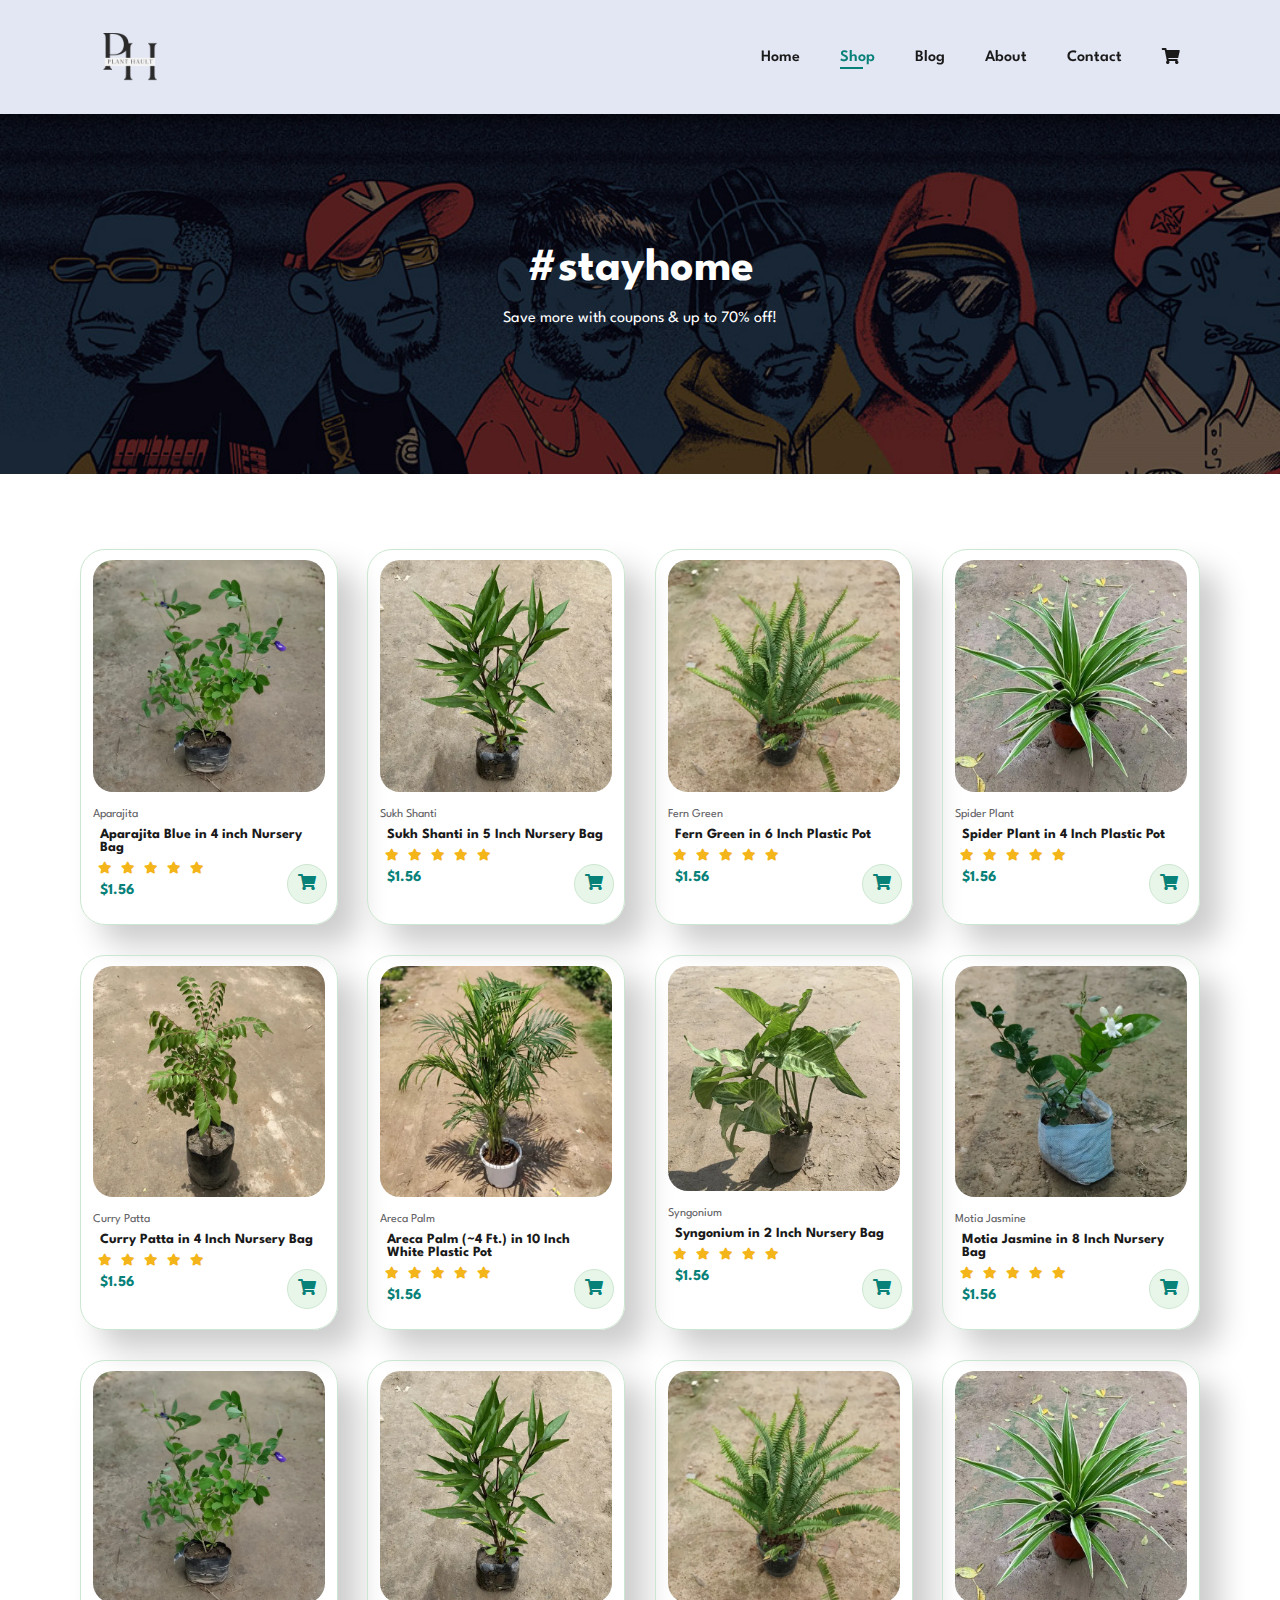
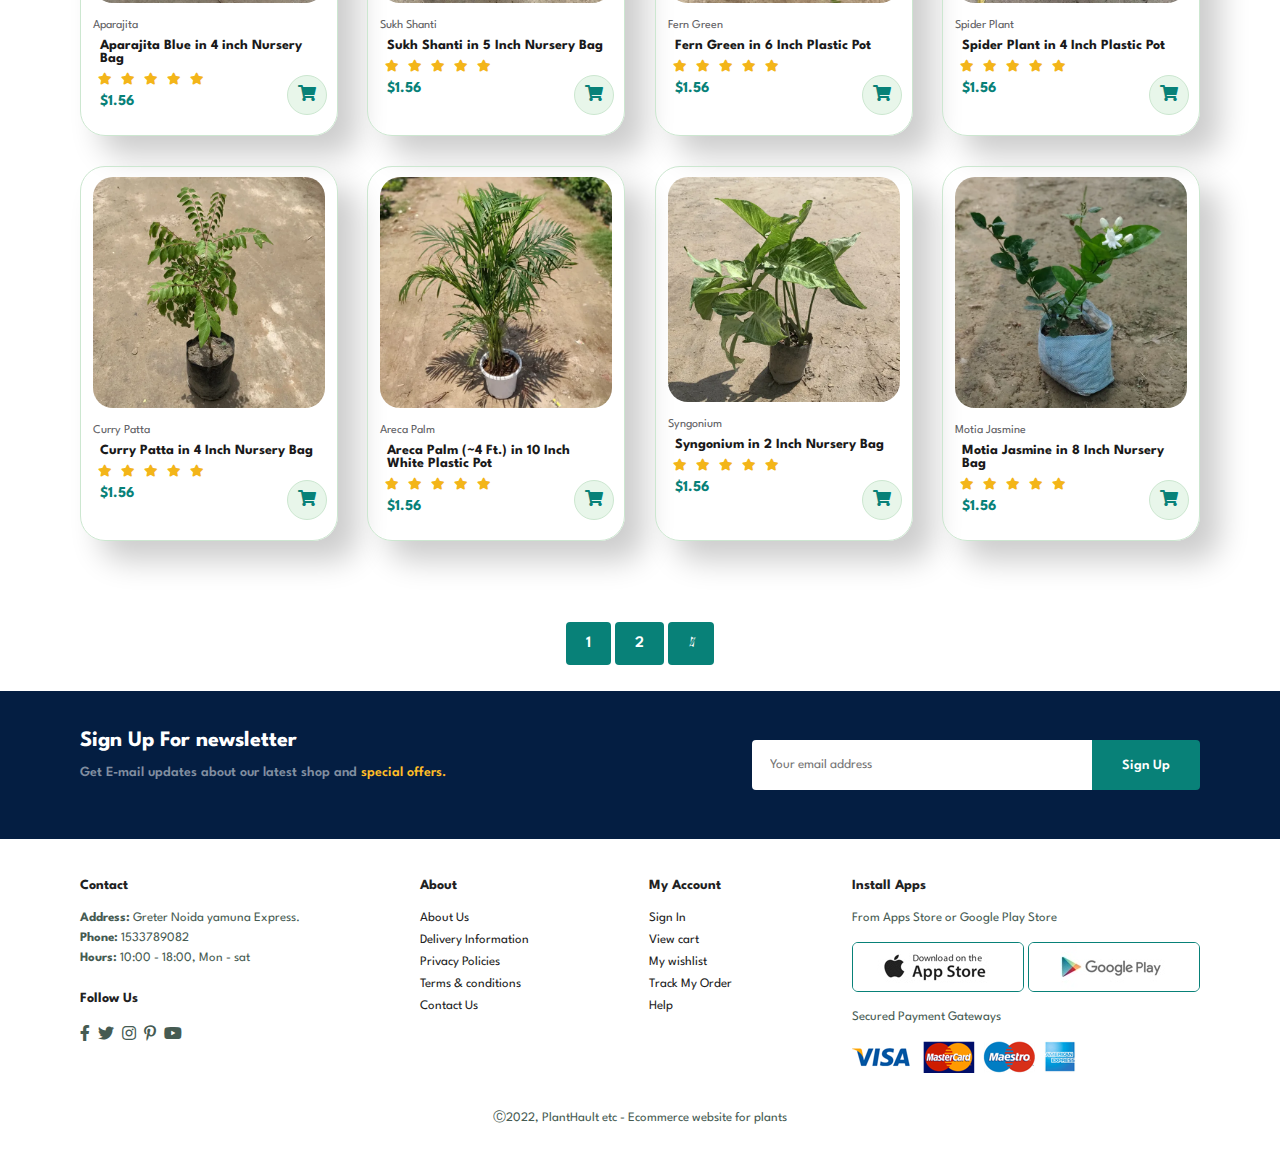
<file: shop.html>
<!DOCTYPE html>
<html lang="en">
<head>
    <meta charset="UTF-8">
    <meta http-equiv="X-UA-Compatible" content="IE=edge">
    <meta name="viewport" content="width=device-width, initial-scale=1.0">
    <title>PLant Hault</title>
    <link rel="stylesheet" href="style.css">
    <link rel="stylesheet" href="https://use.fontawesome.com/releases/v5.15.4/css/all.css"/>

</head>
<body>
    <section id="header">
        <a href="#"><img src="./image/logo/logo.png" class="logo" alt=""></a>


        <div>
            <ul id="navbar">
                <li><a  href="index.html">Home</a></li>
                <li><a class="active" href="shop.html">Shop</a></li>
                <li><a href="blog.html">Blog</a></li>
                <li><a href="about.html">About</a></li>
                <li><a href="contact.html">Contact</a></li>
                <li id="lg-bag"><a href="cart.html"><i class="fas fa-shopping-cart"></i></a></li>
                <a href="#" id="close"><i class="far fa-times-circle"></i></a>
            </ul>
        </div>
        <div id="mobile">
            <a href="cart.html"><i class="fas fa-shopping-cart"></i></a>
            <i id="bar" class="fas fa-outdent"></i>
        </div>
    </section>
    <section id="page-header">
        
        <h2>#stayhome</h2>
        
        <p>Save more with coupons & up to 70% off!</p>
        
    </section>
    <section id="product1" class="section-p1">
       
        <div class="pro-container">
            <div class="pro" onclick="window.location.href='/sproduct.html';">
                <img src="./image/featured products/f1.webp" alt="">
                <div class="des">
                <span>Aparajita</span>
                <h5>Aparajita Blue in 4 inch Nursery Bag</h5>
                <div class="star">
                    <i class="fas fa-star"></i>
                    <i class="fas fa-star"></i>
                    <i class="fas fa-star"></i>
                    <i class="fas fa-star"></i>
                    <i class="fas fa-star"></i>
                </div>
                <h4>$1.56</h4>
            </div>
            <a href="#" class="cart"><i class="fas fa-shopping-cart "></i></a>
        </div>
        <div class="pro">
            <img src="./image/featured products/f2.webp" alt="">
            <div class="des">
            <span>Sukh Shanti</span>
            <h5>Sukh Shanti in 5 Inch Nursery Bag</h5>
            <div class="star">
                <i class="fas fa-star"></i>
                <i class="fas fa-star"></i>
                <i class="fas fa-star"></i>
                <i class="fas fa-star"></i>
                <i class="fas fa-star"></i>
            </div>
            <h4>$1.56</h4>
        </div>
        <a href="#" class="cart"><i class="fas fa-shopping-cart "></i></a>
    </div>
    <div class="pro">
        <img src="./image/featured products/f3.webp" alt="">
        <div class="des">
        <span>Fern Green</span>
        <h5>Fern Green in 6 Inch Plastic Pot</h5>
        <div class="star">
            <i class="fas fa-star"></i>
            <i class="fas fa-star"></i>
            <i class="fas fa-star"></i>
            <i class="fas fa-star"></i>
            <i class="fas fa-star"></i>
        </div>
        <h4>$1.56</h4>
    </div>
    <a href="#" class="cart"><i class="fas fa-shopping-cart "></i></a>
</div>
<div class="pro">
    <img src="./image/featured products/f4.webp" alt="">
    <div class="des">
    <span>Spider Plant</span>
    <h5>Spider Plant in 4 Inch Plastic Pot</h5>
    <div class="star">
        <i class="fas fa-star"></i>
        <i class="fas fa-star"></i>
        <i class="fas fa-star"></i>
        <i class="fas fa-star"></i>
        <i class="fas fa-star"></i>
    </div>
    <h4>$1.56</h4>
</div>
<a href="#" class="cart"><i class="fas fa-shopping-cart "></i></a>
</div>
<div class="pro">
    <img src="./image/featured products/f5.webp" alt="">
    <div class="des">
    <span>Curry Patta</span>
    <h5>Curry Patta in 4 Inch Nursery Bag</h5>
    <div class="star">
        <i class="fas fa-star"></i>
        <i class="fas fa-star"></i>
        <i class="fas fa-star"></i>
        <i class="fas fa-star"></i>
        <i class="fas fa-star"></i>
    </div>
    <h4>$1.56</h4>
</div>
<a href="#" class="cart"><i class="fas fa-shopping-cart "></i></a>
</div>
<div class="pro">
    <img src="./image/featured products/f6.webp" alt="">
    <div class="des">
    <span>Areca Palm</span>
    <h5>Areca Palm (~4 Ft.) in 10 Inch White Plastic Pot</h5>
    <div class="star">
        <i class="fas fa-star"></i>
        <i class="fas fa-star"></i>
        <i class="fas fa-star"></i>
        <i class="fas fa-star"></i>
        <i class="fas fa-star"></i>
    </div>
    <h4>$1.56</h4>
</div>
<a href="#" class="cart"><i class="fas fa-shopping-cart "></i></a>
</div>
<div class="pro">
    <img src="./image/featured products/f7.webp" alt="">
    <div class="des">
    <span>Syngonium</span>
    <h5>Syngonium in 2 Inch Nursery Bag</h5>
    <div class="star">
        <i class="fas fa-star"></i>
        <i class="fas fa-star"></i>
        <i class="fas fa-star"></i>
        <i class="fas fa-star"></i>
        <i class="fas fa-star"></i>
    </div>
    <h4>$1.56</h4>
</div>
<a href="#" class="cart"><i class="fas fa-shopping-cart "></i></a>
</div>
<div class="pro">
    <img src="./image/featured products/f8.webp" alt="">
    <div class="des">
    <span>Motia Jasmine</span>
    <h5>Motia Jasmine in 8 Inch Nursery Bag</h5>
    <div class="star">
        <i class="fas fa-star"></i>
        <i class="fas fa-star"></i>
        <i class="fas fa-star"></i>
        <i class="fas fa-star"></i>
        <i class="fas fa-star"></i>
    </div>
    <h4>$1.56</h4>
</div>
<a href="#" class="cart"><i class="fas fa-shopping-cart "></i></a>
</div>
    
 <div class="pro">
    <img src="./image/featured products/f1.webp" alt="">
                <div class="des">
                <span>Aparajita</span>
                <h5>Aparajita Blue in 4 inch Nursery Bag</h5>
                <div class="star">
                    <i class="fas fa-star"></i>
                    <i class="fas fa-star"></i>
                    <i class="fas fa-star"></i>
                    <i class="fas fa-star"></i>
                    <i class="fas fa-star"></i>
                </div>
                <h4>$1.56</h4>
            </div>
            <a href="#" class="cart"><i class="fas fa-shopping-cart "></i></a>
        </div>
        <div class="pro">
            <img src="./image/featured products/f2.webp" alt="">
            <div class="des">
            <span>Sukh Shanti</span>
            <h5>Sukh Shanti in 5 Inch Nursery Bag</h5>
            <div class="star">
                <i class="fas fa-star"></i>
                <i class="fas fa-star"></i>
                <i class="fas fa-star"></i>
                <i class="fas fa-star"></i>
                <i class="fas fa-star"></i>
            </div>
            <h4>$1.56</h4>
        </div>
        <a href="#" class="cart"><i class="fas fa-shopping-cart "></i></a>
    </div>
    <div class="pro">
        <img src="./image/featured products/f3.webp" alt="">
        <div class="des">
        <span>Fern Green</span>
        <h5>Fern Green in 6 Inch Plastic Pot</h5>
        <div class="star">
            <i class="fas fa-star"></i>
            <i class="fas fa-star"></i>
            <i class="fas fa-star"></i>
            <i class="fas fa-star"></i>
            <i class="fas fa-star"></i>
        </div>
        <h4>$1.56</h4>
    </div>
    <a href="#" class="cart"><i class="fas fa-shopping-cart "></i></a>
</div>
<div class="pro">
    <img src="./image/featured products/f4.webp" alt="">
    <div class="des">
    <span>Spider Plant</span>
    <h5>Spider Plant in 4 Inch Plastic Pot</h5>
    <div class="star">
        <i class="fas fa-star"></i>
        <i class="fas fa-star"></i>
        <i class="fas fa-star"></i>
        <i class="fas fa-star"></i>
        <i class="fas fa-star"></i>
    </div>
    <h4>$1.56</h4>
</div>
<a href="#" class="cart"><i class="fas fa-shopping-cart "></i></a>
</div>
<div class="pro">
    <img src="./image/featured products/f5.webp" alt="">
    <div class="des">
    <span>Curry Patta</span>
    <h5>Curry Patta in 4 Inch Nursery Bag</h5>
    <div class="star">
        <i class="fas fa-star"></i>
        <i class="fas fa-star"></i>
        <i class="fas fa-star"></i>
        <i class="fas fa-star"></i>
        <i class="fas fa-star"></i>
    </div>
    <h4>$1.56</h4>
</div>
<a href="#" class="cart"><i class="fas fa-shopping-cart "></i></a>
</div>
<div class="pro">
    <img src="./image/featured products/f6.webp" alt="">
    <div class="des">
    <span>Areca Palm</span>
    <h5>Areca Palm (~4 Ft.) in 10 Inch White Plastic Pot</h5>
    <div class="star">
        <i class="fas fa-star"></i>
        <i class="fas fa-star"></i>
        <i class="fas fa-star"></i>
        <i class="fas fa-star"></i>
        <i class="fas fa-star"></i>
    </div>
    <h4>$1.56</h4>
</div>
<a href="#" class="cart"><i class="fas fa-shopping-cart "></i></a>
</div>
<div class="pro">
    <img src="./image/featured products/f7.webp" alt="">
    <div class="des">
    <span>Syngonium</span>
    <h5>Syngonium in 2 Inch Nursery Bag</h5>
    <div class="star">
        <i class="fas fa-star"></i>
        <i class="fas fa-star"></i>
        <i class="fas fa-star"></i>
        <i class="fas fa-star"></i>
        <i class="fas fa-star"></i>
    </div>
    <h4>$1.56</h4>
</div>
<a href="#" class="cart"><i class="fas fa-shopping-cart "></i></a>
</div>
<div class="pro">
    <img src="./image/featured products/f8.webp" alt="">
    <div class="des">
    <span>Motia Jasmine</span>
    <h5>Motia Jasmine in 8 Inch Nursery Bag</h5>
    <div class="star">
        <i class="fas fa-star"></i>
        <i class="fas fa-star"></i>
        <i class="fas fa-star"></i>
        <i class="fas fa-star"></i>
        <i class="fas fa-star"></i>
    </div>
    <h4>$1.56</h4>
</div>
<a href="#" class="cart"><i class="fas fa-shopping-cart "></i></a>
</div>
    </div>
    </section>
    <section id="pagination" class="section-p1">
        <a href="#">1</a>
        <a href="#">2</a>
        <a href="#"><i class="fa-solid fa-arrow-right"></i></a>


    </section>
    <section id="newsletter" class="section-p1">
        <div class="newstext">
            <h4>Sign Up For newsletter</h4>
            <p>Get E-mail updates about our latest shop and <span> special offers.</span></p>
        </div>
        <div class="form">
            <input type="text" placeholder="Your email address">
            <button class="normal">Sign Up</button>
        </div>
    </section>
    <footer class="section-p1">
        <div class="col">
            <!-- <img class="logo" src="/image/logo/logo.png" alt="logo"> -->
            <h4>Contact</h4>
            <p>
               <strong>Address:</strong> Greter Noida yamuna Express.
            </p>
            <p>
                <strong>Phone:</strong> 1533789082
             </p>
             <p>
                <strong>Hours:</strong> 10:00 - 18:00, Mon - sat
             </p>
             <div class="follow">
                <h4>Follow Us</h4>
                <div class="icon">
                    <i class="fab fa-facebook-f"></i>
                    <i class="fab fa-twitter"></i>
                    <i class="fab fa-instagram"></i>
                    <i class="fab fa-pinterest-p"></i>
                    <i class="fab fa-youtube"></i>
                </div>
             </div>
        </div>
        <div class="col">
            <h4>About</h4>
            <a href="#">About Us</a>
            <a href="#">Delivery Information</a>
            <a href="#">Privacy Policies</a>
            <a href="#">Terms & conditions</a>
            <a href="#">Contact Us</a>
        </div>
        <div class="col">
            <h4>My Account</h4>
            <a href="#">Sign In </a>
            <a href="#">View cart</a>
            <a href="#">My wishlist</a>
            <a href="#">Track My Order</a>
            <a href="#">Help</a>
        </div>
        <div class="col install">
            <h4>Install Apps</h4>
            <p>From Apps Store or Google Play Store</p>
            <div class="row">
                <img src="./image/pay/app.jpg" alt="">
                <img src="./image/pay/play.jpg" alt="">
            </div>
            <p>Secured Payment Gateways</p>
            <img src="./image/pay/pay.png" alt="">
        </div>
        <div class="copyright">
            <p>Ⓒ2022, PlantHault etc - Ecommerce website for plants</p> 
        </div>
    </footer>

    <script src="/script.js"></script>
</body>
</html>
</file>
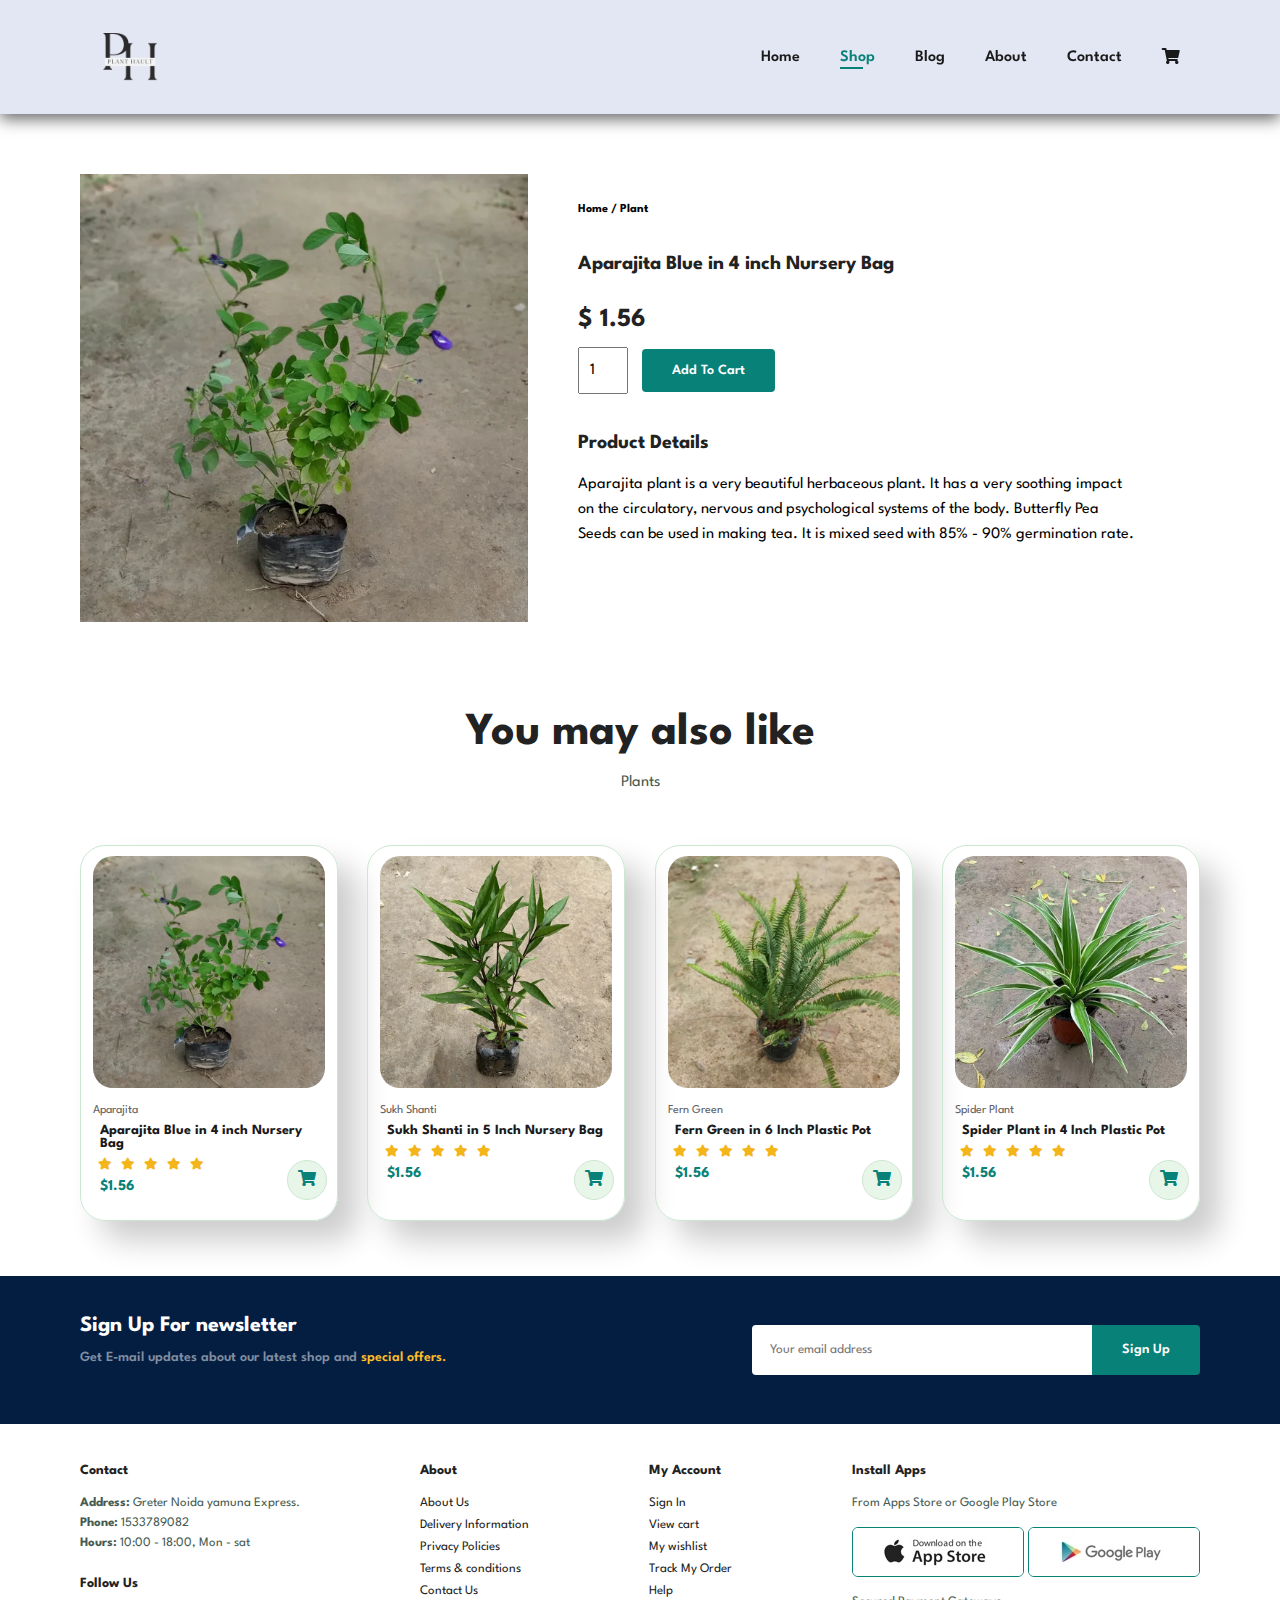
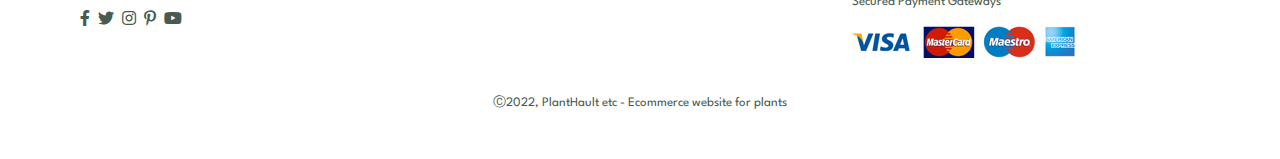
<file: sproduct.html>
<!DOCTYPE html>
<html lang="en">
<head>
    <meta charset="UTF-8">
    <meta http-equiv="X-UA-Compatible" content="IE=edge">
    <meta name="viewport" content="width=device-width, initial-scale=1.0">
    <title>PLant Hault</title>
    <link rel="stylesheet" href="style.css">
    <link rel="stylesheet" href="https://use.fontawesome.com/releases/v5.15.4/css/all.css"/>

</head>
<body>
    <section id="header">
        <a href="#"><img src="./image/logo/logo.png" class="logo" alt=""></a>


        <div>
            <ul id="navbar">
                <li><a  href="index.html">Home</a></li>
                <li><a class="active" href="shop.html">Shop</a></li>
                <li><a href="blog.html">Blog</a></li>
                <li><a href="about.html">About</a></li>
                <li><a href="contact.html">Contact</a></li>
                <li id="lg-bag"><a href="cart.html"><i class="fas fa-shopping-cart"></i></a></li>
                <a href="#" id="close"><i class="far fa-times-circle"></i></a>
            </ul>
        </div>
        <div id="mobile">
            <a href="cart.html"><i class="fas fa-shopping-cart"></i></a>
            <i id="bar" class="fas fa-outdent"></i>
        </div>
    </section>
    <section id="prodetails" class="section-p1">
        <div class="single-pro-image">
            <img src="./image/featured products/f1.webp" width="100%" id="MainImg" alt="">
        </div>
        <div class="single-pro-details">
            <h6>Home / Plant</h6>
            <h4>Aparajita Blue in 4 inch Nursery Bag</h4>
            <h2>$ 1.56</h2>
            <input type="number" value="1">
            <button class="normal">Add To Cart</button>
            <div>
                <h4>Product Details</h4>
                <span>
                    Aparajita plant is a very beautiful herbaceous plant. 
                    It has a very soothing impact on the circulatory, nervous 
                    and psychological systems of the body. Butterfly Pea Seeds
                    can be used in making tea. It is mixed seed with 85% - 90% 
                    germination rate.
                </span>
            </div>
           
        </div>
    </section>
    <section id="product1" class="section-p1">
        <h2>You may also like</h2>
        <p>Plants</p>
        <div class="pro-container">
            <div class="pro">
                <img src="./image/featured products/f1.webp" alt="">
                <div class="des">
                <span>Aparajita</span>
                <h5>Aparajita Blue in 4 inch Nursery Bag</h5>
                <div class="star">
                    <i class="fas fa-star"></i>
                    <i class="fas fa-star"></i>
                    <i class="fas fa-star"></i>
                    <i class="fas fa-star"></i>
                    <i class="fas fa-star"></i>
                </div>
                <h4>$1.56</h4>
            </div>
            <a href="#" class="cart"><i class="fas fa-shopping-cart "></i></a>
        </div>
        <div class="pro">
            <img src="./image/featured products/f2.webp" alt="">
            <div class="des">
            <span>Sukh Shanti</span>
            <h5>Sukh Shanti in 5 Inch Nursery Bag</h5>
            <div class="star">
                <i class="fas fa-star"></i>
                <i class="fas fa-star"></i>
                <i class="fas fa-star"></i>
                <i class="fas fa-star"></i>
                <i class="fas fa-star"></i>
            </div>
            <h4>$1.56</h4>
        </div>
        <a href="#" class="cart"><i class="fas fa-shopping-cart "></i></a>
    </div>
    <div class="pro">
        <img src="./image/featured products/f3.webp" alt="">
        <div class="des">
        <span>Fern Green</span>
        <h5>Fern Green in 6 Inch Plastic Pot</h5>
        <div class="star">
            <i class="fas fa-star"></i>
            <i class="fas fa-star"></i>
            <i class="fas fa-star"></i>
            <i class="fas fa-star"></i>
            <i class="fas fa-star"></i>
        </div>
        <h4>$1.56</h4>
    </div>
    <a href="#" class="cart"><i class="fas fa-shopping-cart "></i></a>
</div>
<div class="pro">
    <img src="./image/featured products/f4.webp" alt="">
    <div class="des">
    <span>Spider Plant</span>
    <h5>Spider Plant in 4 Inch Plastic Pot</h5>
    <div class="star">
        <i class="fas fa-star"></i>
        <i class="fas fa-star"></i>
        <i class="fas fa-star"></i>
        <i class="fas fa-star"></i>
        <i class="fas fa-star"></i>
    </div>
    <h4>$1.56</h4>
</div>
<a href="#" class="cart"><i class="fas fa-shopping-cart "></i></a>
</div>
    </div>
    </section>
    <section id="newsletter" class="section-p1">
        <div class="newstext">
            <h4>Sign Up For newsletter</h4>
            <p>Get E-mail updates about our latest shop and <span> special offers.</span></p>
        </div>
        <div class="form">
            <input type="text" placeholder="Your email address">
            <button class="normal">Sign Up</button>
        </div>
    </section>
    <footer class="section-p1">
        <div class="col">
            <!-- <img class="logo" src="/image/logo/logo.png" alt="logo"> -->
            <h4>Contact</h4>
            <p>
               <strong>Address:</strong> Greter Noida yamuna Express.
            </p>
            <p>
                <strong>Phone:</strong> 1533789082
             </p>
             <p>
                <strong>Hours:</strong> 10:00 - 18:00, Mon - sat
             </p>
             <div class="follow">
                <h4>Follow Us</h4>
                <div class="icon">
                    <i class="fab fa-facebook-f"></i>
                    <i class="fab fa-twitter"></i>
                    <i class="fab fa-instagram"></i>
                    <i class="fab fa-pinterest-p"></i>
                    <i class="fab fa-youtube"></i>
                </div>
             </div>
        </div>
        <div class="col">
            <h4>About</h4>
            <a href="#">About Us</a>
            <a href="#">Delivery Information</a>
            <a href="#">Privacy Policies</a>
            <a href="#">Terms & conditions</a>
            <a href="#">Contact Us</a>
        </div>
        <div class="col">
            <h4>My Account</h4>
            <a href="#">Sign In </a>
            <a href="#">View cart</a>
            <a href="#">My wishlist</a>
            <a href="#">Track My Order</a>
            <a href="#">Help</a>
        </div>
        <div class="col install">
            <h4>Install Apps</h4>
            <p>From Apps Store or Google Play Store</p>
            <div class="row">
                <img src="./image/pay/app.jpg" alt="">
                <img src="./image/pay/play.jpg" alt="">
            </div>
            <p>Secured Payment Gateways</p>
            <img src="./image/pay/pay.png" alt="">
        </div>
        <div class="copyright">
            <p>Ⓒ2022, PlantHault etc - Ecommerce website for plants</p> 
        </div>
    </footer>

    <script src="/script.js"></script>
</body>
</html>
</file>
<file: style.css>
@import url('https://fonts.googleapis.com/css2?family=League Spartan');
*{
    margin: 0;
    padding: 0;
    box-sizing: border-box;
    font-family: 'League Spartan', sans-serif;
}

h1{
    font-size: 50px;
    line-height: 64px;
    color: #222;

}
h2{
    font-size: 46px;
    line-height: 54px;
    color: #222;

}
h4{
    font-size: 20px;
    color: #222;
}
h6{
    font-weight: 700;
    font-size: 12px;
}
p{
    font-size: 16px;
    color: #465b52;
    margin: 15px 0 20px 0;

}
.section-p1{
    padding: 40px 80px;
}

.section-m1{
    margin: 40px 0;
}

body{
    width: 100%;
}

#header{
    display: flex;
    align-items: center;
    justify-content: space-between;
    padding: 5px 80px;
    background-color: #e3e6f3;
    box-shadow: 0 5px 15px rgba(0, 0, 0, 0.6);
    z-index: 999;
    position: sticky;
    top: 0;
    left: 0;
}
.logo{
    height: 100px;
    width: 100px;
}
#navbar{
    display: flex;
    align-items: center;
    justify-content: center;
}
#navbar li{
    list-style: none;
    padding: 0 20px;
    position: relative;
}
#navbar li a{
    text-decoration: none;
    font-size: 16px;
    font-weight: 600;
    color: #1a1a1a;
    transition: 0.3s ease;
}
#navbar li a:hover,
#navbar li a.active{
    color: #088178;
}
#navbar li a.active::after,
#navbar li a:hover::after{
    content: "";
    width: 30%;
    height: 2px;
    background-color: #088178;
    position: absolute;
    bottom: -4PX;
    left: 20PX;

}

#hero{
    background-image: url(./image/hero/Hero.png);
    height: 90vh;
    width: 100%;
    background-size: cover;
    background-position: top 35% right 0;
    padding: 0 80px;
    display: flex;
    flex-direction: column;
    align-items: flex-start;
    justify-content: center;
}
#hero h4{
    padding-bottom: 15px;
}
#hero h1{
    color: #088178;
}
#hero button{
    background-image: url(./image/button/button.png);
    background-color: transparent;
    color: #088178;
    border: 0;
    padding: 14px 80px 14px 85px ;
    background-repeat: no-repeat;
    cursor: pointer;
    font-weight: 700;
    font-size: 15px;
}

#feature{
    display: flex;
    align-items: center;
    justify-content: space-between;
    flex-wrap: wrap;
}

#feature .fe-box{
    width: 180px;
    text-align: center;
    padding: 25px 15px;
    box-shadow: 20px 20px 34px rgba(0, 0, 0, 0.3);
    border: 1px solid #088178;
    border-radius:4px ;
    margin: 15px 0;
}
#feature .fe-box:hover{
    box-shadow:  10px 10px 54px rgba(70, 62, 221, 0.1);
}

#feature .fe-box img{
    width: 100%;
    margin-bottom: 10px;
}

#feature .fe-box h6{
    display: inline-block;
    padding:  9px 8px 6px 8px;
    line-height: 1;
    border-radius: 4px;
    color: #088178;
    background-color: #fddde4;

}
#feature .fe-box:nth-child(2) h6 {
    background-color:#cdebbc ;
}
#feature .fe-box:nth-child(3) h6 {
    background-color:#d1e8f2 ;
}
#feature .fe-box:nth-child(4) h6 {
    background-color:#cdd4f8 ;
}
#feature .fe-box:nth-child(5) h6 {
    background-color:#f6dbf6 ;
}
#feature .fe-box:nth-child(6) h6 {
    background-color:#fff2e5 ;
}

#product1{
    text-align: center;

}
#product1 .pro{
    width: 23%;
    min-width: 250px;
    padding: 10px 12px;
    border: 1px solid #cce7d0;
    border-radius: 25px;
    cursor: pointer;
    box-shadow: 20px 20px 30px rgba(0, 0, 0, 0.2) ;
    margin: 15px 0;
    transition: 0.2s ease;
    position: relative;
}
#product1 .pro img{
    width: 100%;
    border-radius: 20px;

}

#product1 .pro:hover{
    box-shadow: 20px 20px 30px rgba(0, 0, 0, 0.6) ;
}
#product1 .pro .des{
    text-align: start;
    padding: 10px 0;
}
#product1 .pro .des span{
    color:#606063 ;
    font-size: 12px;
}
#product1 .pro .des h5{
    padding: 7px ;
    color: #1a1a1a;
    font-size: 14px;
}
#product1 .pro .des i{
    padding-left: 5px;
    font-size: 12px;
    color: rgb(243, 181, 25);
}
#product1 .pro .des h4{
    padding: 7px;
    font-size: 15px;
    font-weight: 700;
    color: #088178;
}
#product1 .pro .cart{
    width: 40px;
    height: 40px;
    line-height: 40px;
    border-radius: 50px;
    background-color: #e8f6ea;
    font-weight: 500;
    color: #088178;
    border: 1px solid #cce7d0;
    position: absolute;
    bottom:20px ;
    right: 10px;
}
#product1 .pro-container{
    display: flex;
    justify-content: space-between;
    padding-top: 20px;
    flex-wrap: wrap;
}

#banner{
    display: flex;
    flex-direction: column;
    justify-content: center;
    align-items: center;
    text-align: center;
    background-image: url("./image/Banner/wallpaperflare.com_wallpaper.jpg");
    width: 100%;
    height: 40vh;
    background-size: cover;
    background-position: center;

}
#banner h4{
    color: #fff;
    font-size: 15px;
    
}
#banner h2{
    color: #fff;
    font-size: 60px;
    padding: 10px 0;
}
#banner h2 span{
    color: #ef3636;
}
button.normal{
    font-size: 14px;
    font-weight: 600;
    padding: 15px 30px;
    color: #000;
    background-color: #fff;
    border-radius: 4px;
    cursor: pointer;
    border: none;
    outline: none;
    transition: 0.2s;  
}

#banner button:hover{
    background-color: #088178;
    color: #fff;
}
#sm-banner{
    display: flex;
    justify-content: space-between;
    flex-wrap: wrap;
}
    
#sm-banner .banner-box{
    display: flex;
    flex-direction: column;
    justify-content: center;
    align-items: flex-start;
    background-image: url("./image/Banner/banner\ 2.jpg");
    min-width: 580px;
    height: 50vh;
    background-size: cover;
    background-position: center;
    padding: 30px;
}
#sm-banner h4{
    color: #000;
    font-size: 20px;
    font-weight: 300;
}
#sm-banner h2{
    color: #000;
    font-size: 28px;
    font-weight: 800;
}
#sm-banner span{
    color: #000;
    font-size: 14px;
    font-weight: 500;
    padding-bottom: 15px;
}
button.white{
    font-size: 13px;
    font-weight: 600;
    padding: 11px 18px;
    color: #000;
    background-color: transparent;
    cursor: pointer;
    border: 1px solid #000;
    outline: none;
    transition: 0.2s;  
}
#sm-banner .banner-box:hover button{
    background-color: #088178;
    border:  1px solid #088178;
}
#sm-banner .banner-box2{
    background-image: url(./image/Banner/banner\ 3.jpg);
}
#newsletter{
    display: flex;
    justify-content:  space-between;
    flex-wrap: wrap;
    align-items: center;
    background-image: url();
    background-repeat: no-repeat;
    background-position: 20% 30%;
    background-color: #041e42;
}
#newsletter h4{
    font-size: 22px;
    font-weight: 700 ;
    color: #fff;
}
#newsletter p{
    font-size: 14px;
    font-weight: 600 ;
    color: #818ea0;
}
#newsletter p span{
    color:#ffbd27 ;
}
#newsletter .form{
    display: flex;
    width: 40%;
}
#newsletter input{
    height:  3.125rem;
    padding: 0 1.25em;
    width: 100%;
    border:1px solid transparent ;
    border-radius: 4px;
    outline: none;
    border-top-right-radius: 0;
    border-bottom-right-radius: 0;
}
#newsletter button{
    background-color: #088178;
    color: #fff;
    white-space: nowrap;
    border-top-left-radius: 0;
    border-bottom-left-radius: 0;

}
footer{
    display: flex;
    flex-wrap: wrap;
    justify-content: space-between;

}
footer .col{
    display: flex;
    flex-direction: column;
    align-items:flex-start;
    margin-bottom: 20px;
}
footer .logo{
    margin-bottom: 30px;
}
footer h4{
    font-size: 14px;
    padding-bottom: 20px;
}
footer p{
   font-size: 13px;
   margin: 0 0 8px 0;


}
footer a{
    font-size: 13px;
    text-decoration: none;
    color: #222;
    margin-bottom: 10px;
    
 
 }
 footer .follow{
    margin-top: 20px;
 }
 footer .follow i{
    color: #465b52;
    padding-right: 4px;
    cursor: pointer;
 }
 footer .install .row img{
    border: 1px solid #088178;
    border-radius: 6px;

 }
 footer .install img{
    margin: 10px 0 15px 0;

 }
 footer .follow i:hover,
 footer a:hover{
    color: #088178;
 }
 footer .copyright{
    width:  100%;
    text-align: center;
 }
 #mobile{
    display: none;
    align-items: center;
 }
 #close{
    display: none;
 }




 /* media query */
 @media(max-width:799px){
    #navbar {
        display: flex;
        flex-direction: column;
        align-items:flex-start;
        position: fixed;
        top: 0;
        right: -300px;
        height: 100vh;
        width: 300px;
        justify-content: flex-start;
        background-color: #e3e6f3;
        box-shadow: 0 40px 60px rgba(0, 0, 0, 0.1);
        padding: 80px 0 0 10px;
        transition: 0.3s;

    }
    #navbar.active{
        right: 0px;
    }
    #navbar li{
        margin-bottom: 25px;
    }
    #mobile{
        display: flex;
        align-items: center;
     }
     #mobile i{
        color: #1a1a1a;
        font-size: 24px;
        padding-left: 20px;
     }
     #close{
        display: initial;
        position: absolute ;
        top: 30px;
        left: 30px;
        color: #222;
        font-size: 24px;
     }
     #lg-bag{
        display: none;
     }
     #hero {
        height: 70vh;
        padding: 0px 80px;
        background-position: top 30% right 30%;
    }
    #feature {
    
        justify-content: center;
        
    }
    #feature .fe-box {
        margin: 15px 15px;
    }
    
    .section-p1 {
        padding: 40px 40px;
    }
    #product1 .pro-container {
        
        justify-content: center;
       
    }
    #product1 .pro {
        
        margin: 15px 15px;
        
    }
    #banner {
        
        height: 20vh;
      
    }
    #sm-banner .banner-box {
   
        min-width: 100%;
        height: 30vh;
     
    }
    #newsletter .form {
        width: 70%;
    }
 }


 @media(max-width: 477px){
    #header {
       
        padding: 10px 30px;
       
    }
    #hero {
     
        padding: 20px 80px;
        background-position: 55%;
    }
    h2 {
        font-size: 32px;
    }
    h1 {
        font-size: 38px;
   }
   .section-p1 {
    padding:20px;
}
#feature .fe-box {
    width: 155px;
    margin: 0 0 15px 0;
}
#feature {
    justify-content: space-between;
}
#product1 .pro {
    width: 100%
 }
 #banner {
    height: 40vh;
}
/* sproduct */
#prodetails {
    display: flex;
    flex-direction: column;

}
#prodetails .single-pro-image {
    width: 100%;
    margin-right: 0px;
}
#prodetails .single-pro-details {
    width: 1000%;
 
}
/* about page */
#about-head {
   
    flex-direction: column;
    
}
#about-head img {
    width: 100%;
    margin-bottom: 20px;
}
}




/* Shop page */
#page-header{
    background-image: url(./image/Banner/b1.jpg);
    width: 100%;
    height: 40vh;
    background-size: cover;
    display: flex;
    justify-content: center;
    text-align: center;
    flex-direction: column;
    padding: 14px;
}
#page-header h2 ,
#page-header p{
    color: #fff;
}
#pagination{
    text-align: center;

}
#pagination a{
    text-decoration: none;
    background-color: #088178;
    padding: 14px 20px;
    border-radius: 4px;
    color: #fff;
    font-weight: 600;
}
#pagination a i{
    font-size: 16px;
    font-weight: 600;
}

/* sproduct */
#prodetails .single-pro-image{
    width: 40%;
    margin-right: 50px;
}

#prodetails{
    display: flex;
    margin-top: 20px;
}
#prodetails .single-pro-details{
    width: 50%;
    padding-top: 30px;
}
#prodetails .single-pro-details h4{
    padding: 40px 0 20px 0;
}
#prodetails .single-pro-details h2{
    font-size: 26px;
}
#prodetails .single-pro-details input{
    width: 50px;
    height: 47px;
    padding-left: 10px;
    font-size: 16px;
    margin-right: 10px;
}
#prodetails .single-pro-details input:focus{
    outline: none;
}

#prodetails .single-pro-details button{
    background-color: #088178;
    color: #fff;
}
#prodetails .single-pro-details span{
    line-height: 25px;
}


/* about */
#page-header.about-header{
    background-image: url(./image/About/banner.png);
}
#about-head{
    display: flex;
    align-items: center;
}
#about-head img{
    width: 50%;
    height: auto;
}
#about-head div{
    padding-left: 40px;
}

/* contact */
#contact-details{
    display: flex;
    align-items: center;
    justify-content: space-between;
}
#contact-details .details{
    width: 40%;

}
#contact-details .details span,
#form-details form span{
    font-size: 12px;
}
#contact-details .details h2,
#form-details form h2{
    font-size: 26px;
    line-height: 35px;
    padding: 20px 0px;
}
#contact-details .details h3{
    font-size: 16px;
    padding-bottom: 15px;
}
#contact-details .details li{
    list-style: none;
    display: flex;
    padding: 10px 0px;
}
#contact-details .details li i{
    font-size: 14px;
    padding-right: 22px;
}
#contact-details .details li p{
    margin: 0;
    font-size: 14px;
}
#contact-details .map{
    width: 55%;
    height: 400px;
}
#contact-details .map iframe{
    width: 100%;
    height: 100%;
}
#form-details form{
    width: 65%;
    display: flex;
    flex-direction: column;
    align-items: flex-start;
}
#form-details form input,
#form-details form textarea{
    width: 100%;
    padding: 12px 15px;
    outline: none;
    margin-bottom: 20px;
    border: 1px solid #e1e1e1;
}
#form-details form button{
    background-color: #088178;
    color: #fff;
    margin-bottom: 20px;
}


/* cart */
#cart table{
    width: 100%;
    border-collapse: collapse;
    table-layout: fixed;
    white-space: nowrap;
}
#cart table img{
    width: 70px;
}
#cart table td:nth-child(1){
    width: 100px;
    text-align: center;
}
#cart table td:nth-child(2){
    width: 150px;
    text-align: center;
}
#cart table td:nth-child(3){
    width: 250px;
    text-align: center;
}
#cart table td:nth-child(4){
    width: 150px;
    text-align: center;
}
#cart table td:nth-child(5){
    width: 150px;
    text-align: center;
}
#cart table td:nth-child(6){
    width: 150px;
    text-align: center;
}
#cart table td:nth-child(5) input{
    width: 70px;
    padding: 10px 5px 10px 15px;
}
#cart table thead{
    border: 1px solid #e2e9e1;
    border-left: none;
    border-right: none;
}
#cart table thead td{
    font-weight: 700 ;
    text-transform: uppercase;
    font-size: 13px;
    padding: 18px 0;
}
#cart table tbody tr td{
    padding-top: 15px;
}
#cart table tbody  td{
    font-size: 13px;
}
#cart-add{
    display: flex;
    flex-wrap: wrap;
    justify-content: space-between;
}
#cart-add .coupon{
    width: 50%;
    margin-bottom: 30px;
}
#cart-add .coupon h3,
#subtotal h3{
    padding-bottom: 15px;
}
#cart-add .coupon input{
    padding: 10px 20px;
    outline: none;
    width: 60%;
    margin-right: 10px;
    border: 1px solid #e2e9e1;
}
#cart-add .coupon button,
#subtotal button{
    background-color: #088178;
    color: #fff;
    padding: 12px 20px;
}
#subtotal{
    width: 50%;
    margin-bottom: 30px;
    border: 1px solid #e2e9e1;
    padding: 30px;
}
#subtotal table{
    border-collapse: collapse;
    width: 100%;
    margin-bottom: 20px;

}
#subtotal table td{
    width: 50%;
    border: 1px solid#e2e9e1;
    padding: 10px;
    font-size: 13px;
}

#cart{
    overflow: auto;
}
</file>
